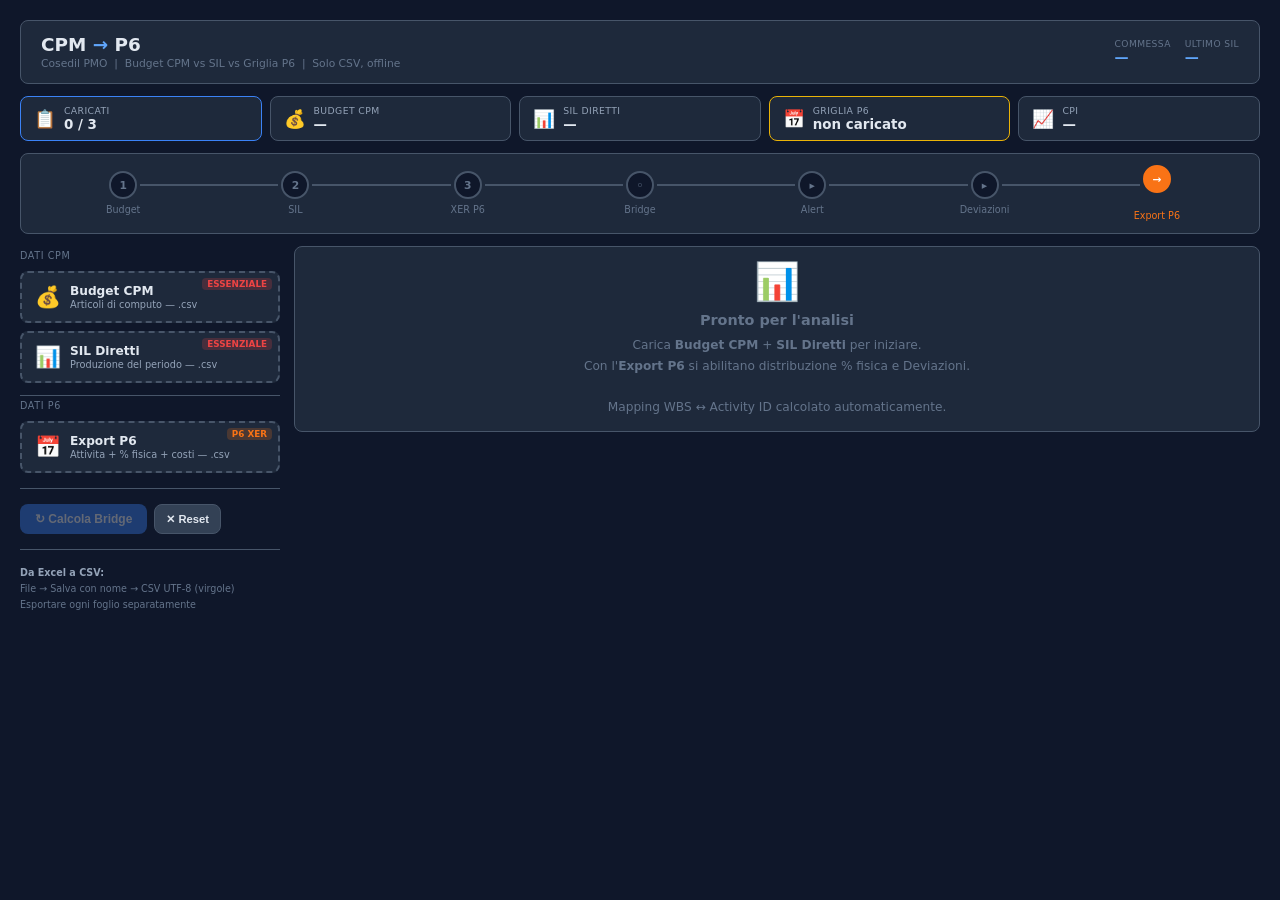
<file: CMPTOP6 rev3.html>
<!DOCTYPE html>
<html lang="it">
<head>
<meta charset="UTF-8">
<meta name="viewport" content="width=device-width,initial-scale=1.0">
<title>CPM to P6 | Cosedil PMO</title>
<style>
:root{
  --bg:#0f172a;--bg2:#1e293b;--bg3:#334155;
  --tx:#e2e8f0;--tx2:#94a3b8;--tx3:#64748b;
  --accent:#3b82f6;--a2:#60a5fa;
  --green:#22c55e;--yellow:#eab308;--red:#ef4444;--orange:#f97316;--purple:#a855f7;
  --border:#475569;--r:8px;
}
*{margin:0;padding:0;box-sizing:border-box}
body{font-family:'Segoe UI',system-ui,sans-serif;background:var(--bg);color:var(--tx);min-height:100vh;font-size:14px}
.wrap{max-width:1500px;margin:0 auto;padding:20px}
.hdr{display:flex;align-items:center;justify-content:space-between;padding:13px 20px;background:var(--bg2);border-radius:var(--r);border:1px solid var(--border);margin-bottom:12px;gap:12px}
.hdr-brand h1{font-size:1.15rem;font-weight:700}
.hdr-brand h1 em{color:var(--a2);font-style:normal}
.hdr-brand .sub{font-size:.67rem;color:var(--tx3);margin-top:2px}
.hdr-meta{display:flex;align-items:center;gap:14px;flex-shrink:0}
.meta-item .ml{font-size:.57rem;color:var(--tx3);text-transform:uppercase;letter-spacing:.4px}
.meta-item .mv{font-size:.88rem;font-weight:700;color:var(--a2)}
.btn-export-top{padding:8px 16px;border:none;border-radius:var(--r);font-size:.74rem;font-weight:700;cursor:pointer;background:rgba(34,197,94,.12);color:var(--green);border:1px solid rgba(34,197,94,.35);transition:all .2s;display:none;align-items:center;gap:6px}
.btn-export-top:hover{background:rgba(34,197,94,.22)}
.btn-export-top.ready{display:flex}
.pills{display:flex;gap:8px;margin-bottom:12px;flex-wrap:wrap}
.pill{display:flex;align-items:center;gap:8px;padding:8px 13px;background:var(--bg2);border-radius:var(--r);border:1px solid var(--border);flex:1;min-width:140px;transition:border-color .3s}
.pill .pi{font-size:1.1rem;flex-shrink:0}
.pill .pl{font-size:.58rem;color:var(--tx2);text-transform:uppercase;letter-spacing:.4px}
.pill .pv{font-size:.84rem;font-weight:600;margin-top:1px}
.pill.ok{border-color:var(--green)}.pill.warn{border-color:var(--yellow)}.pill.err{border-color:var(--red)}.pill.info{border-color:var(--accent)}
.flow{display:flex;align-items:center;background:var(--bg2);border-radius:var(--r);border:1px solid var(--border);padding:11px 16px;margin-bottom:12px}
.fstep{flex:1;display:flex;flex-direction:column;align-items:center;position:relative;padding:0 4px}
.fstep::after{content:'';position:absolute;top:13px;left:calc(50% + 17px);width:calc(100% - 34px);height:2px;background:var(--border);transition:background .3s}
.fstep:last-child::after{display:none}
.fstep.done::after{background:var(--green)}
.fdot{width:28px;height:28px;border-radius:50%;display:flex;align-items:center;justify-content:center;font-size:.67rem;font-weight:700;border:2px solid var(--border);background:var(--bg);color:var(--tx3);transition:all .3s;margin-bottom:5px}
.flbl{font-size:.6rem;color:var(--tx3);text-align:center;line-height:1.3}
.fstep.done .fdot{background:var(--green);border-color:var(--green);color:#fff}.fstep.done .flbl{color:var(--green)}
.fstep.warn .fdot{background:var(--yellow);border-color:var(--yellow);color:#000}.fstep.warn .flbl{color:var(--yellow)}
.fstep.out .fdot{background:var(--orange);border-color:var(--orange);color:#fff}.fstep.out .flbl{color:var(--orange)}
.bnr{padding:9px 14px;border-radius:var(--r);margin-bottom:10px;align-items:flex-start;gap:9px;font-size:.74rem;line-height:1.5;display:none}
.bnr.show{display:flex}
.bnr.warn{background:rgba(234,179,8,.07);border:1px solid rgba(234,179,8,.35)}
.bnr.err{background:rgba(239,68,68,.07);border:1px solid rgba(239,68,68,.35)}
.bnr.ok{background:rgba(34,197,94,.07);border:1px solid rgba(34,197,94,.35)}
.layout{display:grid;grid-template-columns:260px 1fr;gap:14px}
@media(max-width:840px){.layout{grid-template-columns:1fr}}
.inp{display:flex;flex-direction:column;gap:8px}
.inp-label{font-size:.6rem;color:var(--tx3);text-transform:uppercase;letter-spacing:.6px;padding:4px 0 2px;border-top:1px solid var(--border);margin-top:4px}
.inp-label:first-child{border-top:none;margin-top:0}
.dz{padding:11px 13px;background:var(--bg2);border:2px dashed var(--border);border-radius:var(--r);cursor:pointer;transition:all .2s;position:relative;display:flex;align-items:center;gap:9px}
.dz:hover,.dz.over{border-color:var(--accent);background:rgba(59,130,246,.04)}
.dz.loaded{border-color:var(--green);border-style:solid;background:rgba(34,197,94,.04)}
.dz-ico{font-size:1.3rem;flex-shrink:0}
.dz-body{flex:1;min-width:0}
.dz-title{font-size:.76rem;font-weight:600;margin-bottom:1px}
.dz-desc{font-size:.61rem;color:var(--tx2)}
.dz-info{font-size:.59rem;color:var(--green);margin-top:3px;display:none;overflow:hidden;text-overflow:ellipsis;white-space:nowrap}
.dz.loaded .dz-info{display:block}
.dz-badge{position:absolute;top:5px;right:6px;font-size:.55rem;padding:1px 5px;border-radius:4px;font-weight:700}
.b-ess{background:rgba(239,68,68,.2);color:var(--red)}
.b-p6{background:rgba(249,115,22,.2);color:var(--orange)}
input[type=file]{display:none}
.map-link{font-size:.63rem;color:var(--a2);cursor:pointer;text-align:center;text-decoration:underline;padding:3px 0;display:none;opacity:.8}
.map-link:hover{opacity:1}.map-link.ready{display:block}
hr.sep{border:none;border-top:1px solid var(--border);margin:7px 0}
.btn{padding:8px 15px;border:none;border-radius:var(--r);font-size:.75rem;font-weight:600;cursor:pointer;transition:all .2s;display:inline-flex;align-items:center;gap:5px}
.btn-primary{background:var(--accent);color:#fff}.btn-primary:hover{background:var(--a2)}.btn-primary:disabled{opacity:.35;cursor:not-allowed}
.btn-ghost{background:var(--bg3);color:var(--tx);border:1px solid var(--border)}.btn-ghost:hover{background:var(--border)}
.btn-green{background:rgba(34,197,94,.12);color:var(--green);border:1px solid rgba(34,197,94,.3)}.btn-green:hover{background:rgba(34,197,94,.2)}
.btn-row{display:flex;gap:7px;flex-wrap:wrap}
.btn-sm{padding:6px 11px;font-size:.7rem}
.out{display:flex;flex-direction:column;gap:12px}
.empty{text-align:center;padding:46px 20px;color:var(--tx3)}
.e-ico{font-size:2.3rem;margin-bottom:9px}
.e-title{font-size:.9rem;font-weight:600;margin-bottom:7px}
.e-desc{font-size:.76rem;line-height:1.7}
.card{background:var(--bg2);border-radius:var(--r);border:1px solid var(--border);overflow:hidden}
.card-head{padding:10px 14px;border-bottom:1px solid var(--border);display:flex;align-items:center;justify-content:space-between;gap:8px;flex-wrap:wrap}
.card-head h3{font-size:.82rem;font-weight:600}
.card-head .ch-right{display:flex;align-items:center;gap:7px}
.ch-badge{font-size:.59rem;padding:2px 8px;border-radius:7px;font-weight:700}
.card-body{padding:13px}
.card-scroll{max-height:340px;overflow-y:auto}
.kgrid{display:grid;grid-template-columns:repeat(auto-fit,minmax(105px,1fr));gap:7px}
.kpi{padding:9px 11px;background:var(--bg);border-radius:calc(var(--r) - 2px);text-align:center;border:1px solid transparent}
.kpi.ok{border-color:rgba(34,197,94,.22)}.kpi.err{border-color:rgba(239,68,68,.22)}.kpi.warn{border-color:rgba(234,179,8,.22)}
.kv{font-size:1.1rem;font-weight:700;margin-bottom:2px}
.kl{font-size:.57rem;color:var(--tx2);text-transform:uppercase;letter-spacing:.3px}
.tabs{display:flex;background:var(--bg3);overflow-x:auto;border-bottom:1px solid var(--border)}
.tab{padding:9px 14px;font-size:.71rem;cursor:pointer;color:var(--tx2);border-bottom:2px solid transparent;white-space:nowrap;transition:all .2s}
.tab.active{color:var(--a2);border-bottom-color:var(--accent);background:rgba(59,130,246,.05)}
.tab .tn{display:inline-block;border-radius:8px;padding:1px 5px;font-size:.57rem;margin-left:3px;font-weight:700}
.tn-alert{background:var(--red);color:#fff}
.tn-dev{background:var(--orange);color:#fff}
.tn-exp{background:var(--green);color:#fff}
.tc{display:none}.tc.active{display:block}
table{width:100%;border-collapse:collapse;font-size:.72rem}
th,td{padding:6px 9px;text-align:left;border-bottom:1px solid rgba(71,85,105,.22)}
th{background:rgba(51,65,85,.85);color:var(--tx2);font-weight:600;text-transform:uppercase;font-size:.59rem;letter-spacing:.4px;position:sticky;top:0;z-index:2}
td{color:var(--tx)}tr:hover td{background:rgba(59,130,246,.04)}
tr.r-total td{background:rgba(51,65,85,.6)!important;font-weight:700;border-top:2px solid var(--border)}
tr.r-new td{background:rgba(165,85,247,.04)}
tr.r-miss td{background:rgba(239,68,68,.04)}
tr.r-over td{background:rgba(249,115,22,.04)}
tr.r-under td{background:rgba(59,130,246,.04)}
.num{text-align:right;font-variant-numeric:tabular-nums}
.ok-t{color:var(--green)}.warn-t{color:var(--yellow)}.err-t{color:var(--red)}.ora-t{color:var(--orange)}.pur-t{color:var(--purple)}
.tag{display:inline-block;padding:1px 6px;border-radius:3px;font-size:.57rem;font-weight:700;letter-spacing:.3px}
.tag-ok{background:rgba(34,197,94,.15);color:var(--green)}
.tag-warn{background:rgba(234,179,8,.15);color:var(--yellow)}
.tag-err{background:rgba(239,68,68,.15);color:var(--red)}
.tag-ora{background:rgba(249,115,22,.15);color:var(--orange)}
.tag-new{background:rgba(165,85,247,.15);color:var(--purple)}
.tag-phy{background:rgba(59,130,246,.15);color:var(--a2)}
.tag-dur{background:rgba(234,179,8,.13);color:var(--yellow)}
.legend{display:flex;gap:9px;flex-wrap:wrap;padding:7px 13px;background:rgba(0,0,0,.12);border-top:1px solid var(--border)}
.leg{display:flex;align-items:center;gap:4px;font-size:.6rem;color:var(--tx2)}
.ldot{width:6px;height:6px;border-radius:50%;flex-shrink:0}
.dev-section{border-bottom:1px solid var(--border)}
.dev-section:last-child{border-bottom:none}
.dev-head{padding:9px 13px;display:flex;align-items:center;gap:10px;cursor:pointer;user-select:none}
.dev-head:hover{background:rgba(255,255,255,.025)}
.dev-head .dh-info{flex:1;min-width:0}
.dev-head .dh-wbs{font-size:.76rem;font-weight:600}
.dev-head .dh-tags{display:flex;gap:5px;margin-top:3px;flex-wrap:wrap}
.dev-head .dh-right{display:flex;align-items:center;gap:10px;flex-shrink:0}
.dev-toggle{color:var(--tx3);transition:transform .18s;font-size:.75rem}
.dev-section.open .dev-toggle{transform:rotate(90deg)}
.dev-body{display:none;padding:0 13px 12px}
.dev-section.open .dev-body{display:block}
.dev-note{font-size:.68rem;color:var(--tx2);line-height:1.6;padding:7px 10px;background:var(--bg);border-radius:4px;border-left:3px solid var(--orange);margin-bottom:9px}
.exp-detail{background:var(--bg);border-radius:var(--r);border:1px solid var(--border);padding:14px;margin-bottom:12px}
.exp-detail h4{font-size:.8rem;font-weight:600;margin-bottom:6px}
.exp-detail p{font-size:.71rem;color:var(--tx2);line-height:1.6;margin-bottom:10px}
.exp-stat{display:flex;gap:8px;flex-wrap:wrap;margin-bottom:12px}
.exp-stat-item{padding:7px 12px;border-radius:var(--r);font-size:.7rem;font-weight:600;border:1px solid var(--border)}
.modal-bg{position:fixed;inset:0;background:rgba(0,0,0,.7);z-index:100;display:none;align-items:center;justify-content:center;padding:16px}
.modal-bg.open{display:flex}
.modal{background:var(--bg2);border-radius:var(--r);border:1px solid var(--border);max-width:680px;width:100%;max-height:82vh;display:flex;flex-direction:column}
.modal-head{padding:13px 17px;border-bottom:1px solid var(--border);display:flex;align-items:center;justify-content:space-between}
.modal-head h3{font-size:.87rem;font-weight:600}
.modal-close{background:none;border:none;color:var(--tx2);cursor:pointer;font-size:1.1rem;padding:3px}
.modal-close:hover{color:var(--tx)}
.modal-body{overflow-y:auto;padding:13px}
.modal-note{font-size:.69rem;color:var(--tx3);padding:7px 11px;background:var(--bg);border-radius:4px;border-left:3px solid var(--accent);margin-bottom:11px;line-height:1.6}
.toast{position:fixed;bottom:17px;right:17px;padding:10px 17px;border-radius:var(--r);font-size:.75rem;font-weight:500;z-index:9999;transform:translateY(80px);opacity:0;transition:all .26s;pointer-events:none;box-shadow:0 4px 16px rgba(0,0,0,.4)}
.toast.show{transform:translateY(0);opacity:1}
.toast.ok{background:var(--green);color:#fff}
.toast.err{background:var(--red);color:#fff}
.toast.warn{background:var(--yellow);color:#000}
.toast.info{background:var(--accent);color:#fff}
::-webkit-scrollbar{width:4px;height:4px}
::-webkit-scrollbar-track{background:var(--bg)}
::-webkit-scrollbar-thumb{background:var(--bg3);border-radius:2px}
</style>
</head>
<body>
<div class="wrap">
<div class="hdr">
  <div class="hdr-brand">
    <h1>CPM <em>&#8594;</em> P6</h1>
    <div class="sub">Cosedil PMO &nbsp;|&nbsp; Budget CPM vs SIL vs Griglia P6 &nbsp;|&nbsp; Solo CSV, offline</div>
  </div>
  <div class="hdr-meta">
    <div class="meta-item"><div class="ml">Commessa</div><div class="mv" id="mComm">&mdash;</div></div>
    <div class="meta-item"><div class="ml">Ultimo SIL</div><div class="mv" id="mSil">&mdash;</div></div>
    <button class="btn-export-top" id="btnExpTop" onclick="doExport()">&#128228; Esporta CSV per P6</button>
  </div>
</div>
<div class="pills">
  <div class="pill info" id="pDocs"><div class="pi">&#128203;</div><div><div class="pl">Caricati</div><div class="pv" id="pDocsV">0 / 3</div></div></div>
  <div class="pill" id="pBudget"><div class="pi">&#128176;</div><div><div class="pl">Budget CPM</div><div class="pv" id="pBudgetV">&mdash;</div></div></div>
  <div class="pill" id="pSil"><div class="pi">&#128202;</div><div><div class="pl">SIL Diretti</div><div class="pv" id="pSilV">&mdash;</div></div></div>
  <div class="pill" id="pP6"><div class="pi">&#128197;</div><div><div class="pl">Griglia P6</div><div class="pv" id="pP6V">&mdash;</div></div></div>
  <div class="pill" id="pCpi"><div class="pi">&#128200;</div><div><div class="pl">CPI</div><div class="pv" id="pCpiV">&mdash;</div></div></div>
</div>
<div class="flow">
  <div class="fstep" id="f1"><div class="fdot">1</div><div class="flbl">Budget</div></div>
  <div class="fstep" id="f2"><div class="fdot">2</div><div class="flbl">SIL</div></div>
  <div class="fstep" id="f3"><div class="fdot">3</div><div class="flbl">XER P6</div></div>
  <div class="fstep" id="f4"><div class="fdot">&#9702;</div><div class="flbl">Bridge</div></div>
  <div class="fstep" id="f5"><div class="fdot">&#9656;</div><div class="flbl">Alert</div></div>
  <div class="fstep" id="f6"><div class="fdot">&#9656;</div><div class="flbl">Deviazioni</div></div>
  <div class="fstep out" id="f7"><div class="fdot">&#8594;</div><div class="flbl">Export P6</div></div>
</div>
<div class="bnr warn" id="bnrNoP6">&#9888; <div><strong>XER P6 non caricato</strong> &mdash; Distribuzione con fallback durata (DUR).</div></div>
<div class="bnr err" id="bnrUnmapped">&#128308; <div id="bnrUnmTxt">WBS CPM senza corrispondenza P6.</div></div>
<div class="bnr ok" id="bnrOk">&#10003; <strong>Bridge completo</strong> &mdash; Deviazioni recepite nell'export.</div>
<div class="layout">
  <div class="inp">
    <div class="inp-label">Dati CPM</div>
    <div class="dz" id="dz-budget" data-key="budget"><span class="dz-badge b-ess">ESSENZIALE</span><div class="dz-ico">&#128176;</div><div class="dz-body"><div class="dz-title">Budget CPM</div><div class="dz-desc">Articoli di computo &mdash; .csv</div><div class="dz-info" id="fi-budget"></div></div><input type="file" accept=".csv,.txt" id="f-budget"></div>
    <div class="dz" id="dz-sil" data-key="sil"><span class="dz-badge b-ess">ESSENZIALE</span><div class="dz-ico">&#128202;</div><div class="dz-body"><div class="dz-title">SIL Diretti</div><div class="dz-desc">Produzione del periodo &mdash; .csv</div><div class="dz-info" id="fi-sil"></div></div><input type="file" accept=".csv,.txt" id="f-sil"></div>
    <div class="inp-label">Dati P6</div>
    <div class="dz" id="dz-p6" data-key="p6"><span class="dz-badge b-p6">P6 XER</span><div class="dz-ico">&#128197;</div><div class="dz-body"><div class="dz-title">Export P6</div><div class="dz-desc">Attivita + % fisica + costi &mdash; .csv</div><div class="dz-info" id="fi-p6"></div></div><input type="file" accept=".csv,.txt" id="f-p6"></div>
    <a class="map-link" id="mapLink" onclick="openModal()">&#128279; Vedi mapping WBS &#8596; Activity ID</a>
    <hr class="sep">
    <div class="btn-row">
      <button class="btn btn-primary" id="btnCalc" disabled onclick="runBridge()">&#8635; Calcola Bridge</button>
      <button class="btn btn-ghost btn-sm" onclick="resetAll()">&#10005; Reset</button>
    </div>
    <hr class="sep">
    <div style="font-size:.6rem;color:var(--tx3);line-height:1.65"><strong style="color:var(--tx2)">Da Excel a CSV:</strong><br>File &rarr; Salva con nome &rarr; CSV UTF-8 (virgole)<br>Esportare ogni foglio separatamente</div>
  </div>
  <div class="out">
    <div class="card" id="cardEmpty"><div class="card-body empty"><div class="e-ico">&#128202;</div><div class="e-title">Pronto per l'analisi</div><div class="e-desc">Carica <strong>Budget CPM</strong> + <strong>SIL Diretti</strong> per iniziare.<br>Con l'<strong>Export P6</strong> si abilitano distribuzione % fisica e Deviazioni.<br><br><span style="color:var(--tx3)">Mapping WBS &harr; Activity ID calcolato automaticamente.</span></div></div></div>
    <div id="resArea" style="display:none">
      <div class="card">
        <div class="card-head"><h3>&#128200; KPI Commessa</h3><div class="ch-right"><span class="ch-badge" id="kpiMet" style="background:rgba(59,130,246,.15);color:var(--a2)">PHY</span><span class="ch-badge" id="kpiDevBadge" style="display:none;background:rgba(249,115,22,.15);color:var(--orange)"></span></div></div>
        <div class="card-body"><div class="kgrid">
          <div class="kpi"><div class="kv" id="kRicavi">&mdash;</div><div class="kl">Ricavi SIL</div></div>
          <div class="kpi"><div class="kv" id="kBudget">&mdash;</div><div class="kl">Budget Costo</div></div>
          <div class="kpi"><div class="kv" id="kDistrib">&mdash;</div><div class="kl">Distrib. P6</div></div>
          <div class="kpi" id="kpiMarg"><div class="kv" id="kMarg">&mdash;</div><div class="kl">Margine %</div></div>
          <div class="kpi" id="kpiCpi"><div class="kv" id="kCpi">&mdash;</div><div class="kl">CPI</div></div>
          <div class="kpi"><div class="kv" id="kNSil">&mdash;</div><div class="kl">N&deg; SIL</div></div>
          <div class="kpi"><div class="kv" id="kNAct">&mdash;</div><div class="kl">Attivita P6</div></div>
          <div class="kpi" id="kpiUnmapped"><div class="kv" id="kUnmapped">&mdash;</div><div class="kl">WBS non mapp.</div></div>
        </div></div>
      </div>
      <div class="card">
        <div class="tabs">
          <div class="tab active" data-t="riep">Riepilogo WBS</div>
          <div class="tab" data-t="sil">Ricavi SIL</div>
          <div class="tab" data-t="costi">Budget CPM</div>
          <div class="tab" data-t="bridge">Distrib. P6</div>
          <div class="tab" data-t="alert" id="tabAlert">&#9888; Alert</div>
          <div class="tab" data-t="dev" id="tabDev">&#128260; Deviazioni</div>
          <div class="tab" data-t="export" id="tabExport">&#128228; Export P6</div>
        </div>
        <div class="tc active" id="tc-riep"><div class="card-scroll"><table><thead><tr><th>Cod. WBS</th><th>Descrizione</th><th class="num">SIL ricavi</th><th class="num">Budget costo</th><th class="num">Distrib. P6</th><th class="num">Delta</th><th>Att.</th><th>Check</th></tr></thead><tbody id="tbRiep"></tbody></table></div><div class="legend"><div class="leg"><div class="ldot" style="background:var(--green)"></div>OK</div><div class="leg"><div class="ldot" style="background:var(--yellow)"></div>Delta residuo</div><div class="leg"><div class="ldot" style="background:var(--red)"></div>WBS non mappata</div></div></div>
        <div class="tc" id="tc-sil"><div class="card-scroll"><table><thead><tr><th>SIL #</th><th class="num">Righe</th><th class="num">Periodo</th><th class="num">Cumulativo</th><th class="num">% tot.</th></tr></thead><tbody id="tbSil"></tbody></table></div></div>
        <div class="tc" id="tc-costi"><div class="card-scroll"><table><thead><tr><th>Cod. WBS</th><th>Descrizione</th><th class="num">Budget costo</th><th class="num">Budget offerta</th><th class="num">Marg. prev.</th><th class="num">SIL consunt.</th><th class="num">Scost. vs bud.</th></tr></thead><tbody id="tbCosti"></tbody></table></div></div>
        <div class="tc" id="tc-bridge"><div class="card-scroll"><table><thead><tr><th>Activity ID</th><th>WBS CPM</th><th class="num">% Fisica</th><th>Metodo</th><th class="num">Periodo</th><th class="num">Totale</th></tr></thead><tbody id="tbBridge"></tbody></table></div><div class="legend"><div class="leg"><div class="ldot" style="background:var(--green)"></div>PHY</div><div class="leg"><div class="ldot" style="background:var(--yellow)"></div>DUR fallback</div><div class="leg"><div class="ldot" style="background:var(--tx3)"></div>ZERO</div></div></div>
        <div class="tc" id="tc-alert"><div id="alertList" class="card-scroll"></div><div id="noAlert" style="display:none"><div class="card-body empty" style="padding:26px 20px"><div class="e-ico" style="font-size:1.8rem">&#10003;</div><div class="e-title" style="color:var(--green)">Nessun alert</div><div class="e-desc">Tutte le attivita OK.</div></div></div></div>
        <div class="tc" id="tc-dev">
          <div style="padding:10px 13px;border-bottom:1px solid var(--border);background:rgba(249,115,22,.05)"><p style="font-size:.71rem;line-height:1.6;color:var(--tx2)"><strong style="color:var(--orange)">&#128260; Storia della commessa</strong> &mdash; Confronto Budget CPM vs SIL. Scostamenti <strong style="color:var(--green)">recepiti automaticamente nell'export P6</strong>. Baseline invariata.</p></div>
          <div id="devList" class="card-scroll"></div>
          <div id="noDev" style="display:none"><div class="card-body empty" style="padding:26px 20px"><div class="e-ico" style="font-size:1.8rem">&#128203;</div><div class="e-title">Nessuna deviazione</div><div class="e-desc">Caricare Budget CPM + SIL per il confronto.</div></div></div>
          <div class="legend"><div class="leg"><div class="ldot" style="background:var(--purple)"></div>Voce nuova</div><div class="leg"><div class="ldot" style="background:var(--red)"></div>Non usata</div><div class="leg"><div class="ldot" style="background:var(--orange)"></div>Sforamento</div><div class="leg"><div class="ldot" style="background:var(--a2)"></div>Risparmio</div><div class="leg"><div class="ldot" style="background:var(--yellow)"></div>Lieve</div></div>
        </div>
        <div class="tc" id="tc-export"><div class="card-body">
          <div class="exp-detail"><h4>&#128228; Export CSV per Primavera P6</h4><p>Costi effettivi aggiornati per ogni Activity ID. Importa su <code>Actual Cost This Period</code> e <code>Actual Total Cost</code>. <strong>Baseline invariata.</strong></p><div class="exp-stat" id="expStats"></div><div class="btn-row"><button class="btn btn-green" onclick="doExport()">&#128229; Scarica CSV per P6</button><button class="btn btn-ghost btn-sm" onclick="doExportTSV()">&#128203; Copia (Tab)</button></div></div>
          <div style="font-size:.72rem;color:var(--tx2);margin-bottom:7px;font-weight:600">Anteprima (prime 30 righe):</div>
          <div class="card-scroll" style="max-height:280px"><table><thead><tr><th>Activity ID</th><th>Activity Name</th><th class="num">This Period</th><th class="num">Total Cost</th><th class="num">Delta vs P6</th><th>Note CPM</th></tr></thead><tbody id="tbExport"></tbody></table></div>
        </div></div>
      </div>
    </div>
  </div>
</div>
</div>
<div class="modal-bg" id="modalBg" onclick="if(event.target===this)closeModal()">
  <div class="modal"><div class="modal-head"><h3>&#128279; Mapping WBS &#8596; Activity ID (automatico)</h3><button class="modal-close" onclick="closeModal()">&#10005;</button></div><div class="modal-body"><div class="modal-note">Corrispondenze da codici WBS CPM vs <code>wbs_id</code> XER P6. Nessun file mapping necessario.</div><table><thead><tr><th>WBS CPM</th><th>Descrizione</th><th>Activity ID P6</th><th>Activity Name</th><th class="num">% Fisica</th></tr></thead><tbody id="tbMap"></tbody></table></div></div>
</div>
<div class="toast" id="toast"></div>

<script>
const S={budget:null,sil:null,p6:null,results:null,exportRows:null};

function parseCSV(text){
  const lines=text.replace(/\r\n/g,'\n').replace(/\r/g,'\n').split('\n');
  if(lines.length<2)return[];
  const sample=lines.find(l=>l.trim())||lines[0];
  const nc=(sample.match(/,/g)||[]).length;
  const ns=(sample.match(/;/g)||[]).length;
  const sep=ns>nc?';':',';
  function pl(line){
    const c=[];let cur='',q=false;
    for(let i=0;i<line.length;i++){
      const ch=line[i];
      if(ch==='"'){q=!q;}
      else if(ch===sep&&!q){c.push(cur.trim());cur='';}
      else cur+=ch;
    }
    c.push(cur.trim());return c;
  }
  // Auto-detect real header row (handles instruction rows before headers)
  const HEADER_SIGNALS=['task_code','wbs_id','Cod. WBS','Cod.WBS','Cod. SIL','Importo','Activity ID','wbs_code'];
  let headerIdx=0;
  for(let i=0;i<Math.min(10,lines.length);i++){
    if(!lines[i].trim())continue;
    const low=lines[i].toLowerCase();
    if(HEADER_SIGNALS.some(s=>low.includes(s.toLowerCase()))){headerIdx=i;break;}
  }
  const headers=pl(lines[headerIdx]).map(h=>h.replace(/^"|"$/g,'').trim());
  const rows=[];
  // Skip any immediately following rows that are Italian label/translation rows
  // (e.g. EXPORT_P6 has row 4=English headers, row 5=Italian labels, row 6+=data)
  let dataStart=headerIdx+1;
  while(dataStart<lines.length){
    if(!lines[dataStart].trim()){dataStart++;continue;}
    const firstCols=pl(lines[dataStart]).slice(0,3).map(v=>v.replace(/^"|"$/g,'').trim());
    const isLabelRow=firstCols.some(v=>/^(activity|wbs|stato|codice|attivita|descrizione|nodo)/i.test(v));
    if(isLabelRow){dataStart++;continue;}
    break;
  }
  for(let i=dataStart;i<lines.length;i++){
    if(!lines[i].trim())continue;
    const v=pl(lines[i]);
    const firstVal=(v[0]||'').replace(/^"|"$/g,'').trim();
    if(!firstVal)continue;
    const o={};
    headers.forEach((h,j)=>o[h]=(v[j]||'').replace(/^"|"$/g,'').trim());
    rows.push(o);
  }
  return rows;
}

function fc(row,names){for(const n of names)for(const k of Object.keys(row))if(k.toLowerCase().includes(n.toLowerCase()))return row[k];return null;}
function pn(v){if(!v&&v!==0)return 0;if(typeof v==='number')return v;return parseFloat(String(v).replace(/[^\d.,-]/g,'').replace(',','.'))||0;}

function idBudget(rows){return rows.map(r=>({codWBS:String(fc(r,['Cod. WBS','Cod.WBS','CodWBS','WBS Code','WBS'])||'').trim(),desWBS:String(fc(r,['Des. WBS','Des.WBS','WBS Name'])||'').trim(),articolo:String(fc(r,['Articolo','Desc.','Descrizione','Voce','Cod. Articolo'])||'').trim(),um:String(fc(r,['U.M.','UM','Unita','UdM','Misura'])||'').trim(),qta:pn(fc(r,['Quantita','Qta','Q.ta','Q.','Quantity','Qty'])),costo:pn(fc(r,['Importo Costo','Costo','Imp. Costo','ImpCosto'])),offerta:pn(fc(r,['Importo Offerta','Offerta','Imp. Offerta','ImpOfferta','Ricavo']))})).filter(r=>r.codWBS);}
function idSIL(rows){return rows.map(r=>({silNum:parseInt(fc(r,['Cod. S.I.L.','Cod. SIL','Cod.SIL','N. SIL','SIL','Prg','N.SIL','Progressivo'])||'0')||0,codWBS:String(fc(r,['Cod. WBS','Cod.WBS','CodWBS','WBS'])||'').trim(),desWBS:String(fc(r,['Des. WBS','Des.WBS'])||'').trim(),articolo:String(fc(r,['Articolo','Desc.','Descrizione','Voce'])||'').trim(),um:String(fc(r,['U.M.','UM','UdM'])||'').trim(),qta:pn(fc(r,['Quantita','Qta','Q.ta','Q.','Quantity'])),importo:pn(fc(r,['Importo']))})).filter(r=>r.silNum>0&&r.codWBS);}
function idP6(rows){return rows.map(r=>({activityId:String(fc(r,['task_code','Activity ID','ActivityID','Activity_ID'])||'').trim(),actName:String(fc(r,['task_name','Activity Name','ActivityName','Name'])||'').trim(),statusCode:String(fc(r,['status_code','Activity Status'])||'').trim(),wbsCode:String(fc(r,['wbs_id','WBS Code','WBS'])||'').trim(),physPct:pn(fc(r,['calc_phys_complete_pct','Physical % Complete','Physical_Pct','PhysPct'])),actCost:pn(fc(r,['act_cost','Actual Total Cost','ActualCost'])),origDur:pn(fc(r,['target_drtn_hr_cnt','Original Duration','OriginalDuration','BL Duration']))})).filter(r=>r.activityId);}

function readFile(file){return new Promise((res,rej)=>{if(!file.name.match(/\.(csv|txt)$/i)){rej('Solo CSV. Da Excel: File > Salva con nome > CSV UTF-8.');return;}const r=new FileReader();r.onload=e=>res(e.target.result);r.onerror=()=>rej('Errore lettura');r.readAsText(file,'UTF-8');});}

document.querySelectorAll('.dz').forEach(dz=>{const key=dz.dataset.key;const inp=dz.querySelector('input[type=file]');dz.addEventListener('click',()=>inp.click());dz.addEventListener('dragover',e=>{e.preventDefault();dz.classList.add('over');});dz.addEventListener('dragleave',()=>dz.classList.remove('over'));dz.addEventListener('drop',e=>{e.preventDefault();dz.classList.remove('over');if(e.dataTransfer.files[0])loadF(key,e.dataTransfer.files[0]);});inp.addEventListener('change',e=>{if(e.target.files[0])loadF(key,e.target.files[0]);});});

async function loadF(key,file){
  try{
    toast('Caricamento '+file.name+'...','info');
    const text=await readFile(file);const rows=parseCSV(text);
    if(!rows.length){toast('File vuoto o intestazioni non trovate','err');return;}
    let parsed;
    switch(key){case 'budget':parsed=idBudget(rows);break;case 'sil':parsed=idSIL(rows);break;case 'p6':parsed=idP6(rows);break;}
    if(!parsed||!parsed.length){toast('Colonne non riconosciute in '+file.name,'err');return;}
    S[key]=parsed;
    document.getElementById('dz-'+key).classList.add('loaded');
    document.getElementById('fi-'+key).textContent=file.name+' — '+parsed.length+' righe';
    updateUI();toast(key.toUpperCase()+' caricato: '+parsed.length+' righe','ok');
  }catch(e){toast(String(e.message||e),'err');}
}

document.querySelectorAll('.tab').forEach(t=>{t.addEventListener('click',()=>{document.querySelectorAll('.tab').forEach(x=>x.classList.remove('active'));document.querySelectorAll('.tc').forEach(x=>x.classList.remove('active'));t.classList.add('active');document.getElementById('tc-'+t.dataset.t).classList.add('active');});});

function setStep(id,cls){const e=document.getElementById(id);e.className='fstep'+(cls?' '+cls:'');}
function setPill(id,cls){const e=document.getElementById(id);e.className='pill'+(cls?' '+cls:'');}
function updateUI(){
  const cnt=[S.budget,S.sil,S.p6].filter(Boolean).length;
  document.getElementById('pDocsV').textContent=cnt+' / 3';
  setPill('pDocs',cnt>=3?'ok':cnt>=1?'warn':'info');
  setPill('pBudget',S.budget?'ok':'');document.getElementById('pBudgetV').textContent=S.budget?S.budget.length+' art.':'—';
  setPill('pSil',S.sil?'ok':'');document.getElementById('pSilV').textContent=S.sil?([...new Set(S.sil.map(r=>r.silNum))].length)+' SIL':'—';
  setPill('pP6',S.p6?'ok':'warn');document.getElementById('pP6V').textContent=S.p6?S.p6.length+' att.':'non caricato';
  setStep('f1',S.budget?'done':'');setStep('f2',S.sil?'done':'');setStep('f3',S.p6?'done':S.sil?'warn':'');
  document.getElementById('btnCalc').disabled=!(S.budget&&S.sil);
  document.getElementById('mapLink').className='map-link'+(S.results?' ready':'');
  if(S.budget){const l=fc(S.budget[0],['Cod. Lotto','CodLotto','Lotto'])||'—';document.getElementById('mComm').textContent=l;}
  if(S.sil){const ns=[...new Set(S.sil.map(r=>r.silNum))].sort((a,b)=>a-b);document.getElementById('mSil').textContent='SIL '+ns[ns.length-1];}
}

function runBridge(){
  if(!S.budget||!S.sil){toast('Servono Budget CPM + SIL Diretti','err');return;}
  const hasP6=!!S.p6;
  const wbsToActs={},actMap={};
  if(hasP6){S.p6.forEach(a=>{actMap[a.activityId]=a;if(!wbsToActs[a.wbsCode])wbsToActs[a.wbsCode]=[];if(!wbsToActs[a.wbsCode].includes(a.activityId))wbsToActs[a.wbsCode].push(a.activityId);});}
  const budByWBS={};
  S.budget.forEach(r=>{if(!budByWBS[r.codWBS])budByWBS[r.codWBS]={costo:0,offerta:0,des:r.desWBS,arts:{}};budByWBS[r.codWBS].costo+=r.costo;budByWBS[r.codWBS].offerta+=r.offerta;if(r.articolo){const k=r.articolo;if(!budByWBS[r.codWBS].arts[k])budByWBS[r.codWBS].arts[k]={qta:0,costo:0,um:r.um};budByWBS[r.codWBS].arts[k].qta+=r.qta;budByWBS[r.codWBS].arts[k].costo+=r.costo;}});
  const silNums=[...new Set(S.sil.map(r=>r.silNum))].sort((a,b)=>a-b);
  const allWBS=[...new Set(S.sil.map(r=>r.codWBS))];
  const silByWBS={},silByNum={},silByWBSArt={},wbsDesMap={};
  S.sil.forEach(r=>{if(!silByWBS[r.codWBS])silByWBS[r.codWBS]={total:0,bySIL:{},des:r.desWBS};silByWBS[r.codWBS].total+=r.importo;silByWBS[r.codWBS].bySIL[r.silNum]=(silByWBS[r.codWBS].bySIL[r.silNum]||0)+r.importo;if(!silByNum[r.silNum])silByNum[r.silNum]={rows:0,total:0};silByNum[r.silNum].rows++;silByNum[r.silNum].total+=r.importo;if(r.desWBS)wbsDesMap[r.codWBS]=r.desWBS;if(r.articolo){if(!silByWBSArt[r.codWBS])silByWBSArt[r.codWBS]={};const k=r.articolo;if(!silByWBSArt[r.codWBS][k])silByWBSArt[r.codWBS][k]={qta:0,importo:0,um:r.um};silByWBSArt[r.codWBS][k].qta+=r.qta;silByWBSArt[r.codWBS][k].importo+=r.importo;}});
  S.budget.forEach(r=>{if(r.desWBS)wbsDesMap[r.codWBS]=r.desWBS;});
  const deviazioni=[];const wbsCostDelta={};
  const allWBSDev=[...new Set([...Object.keys(budByWBS),...Object.keys(silByWBSArt)])];
  allWBSDev.forEach(wbs=>{const budArts=budByWBS[wbs]?.arts||{};const silArts=silByWBSArt[wbs]||{};const allArts=[...new Set([...Object.keys(budArts),...Object.keys(silArts)])];const wbsDevs=[];allArts.forEach(art=>{const b=budArts[art];const s=silArts[art];const qtaBud=b?b.qta:0;const qtaSil=s?s.qta:0;const costoBud=b?b.costo:0;const costoSil=s?s.importo:0;const um=b?b.um:(s?s.um:'');const deltaImporto=costoSil-costoBud;const deltaPct=costoBud!==0?(deltaImporto/Math.abs(costoBud)*100):(costoSil!==0?100:0);let tipo='';if(!b&&s)tipo='NEW';else if(b&&!s)tipo='MISS';else if(Math.abs(deltaImporto)>0.5)tipo=deltaImporto>0?'OVER':'UNDER';if(tipo)wbsDevs.push({art,um,qtaBud,qtaSil,costoBud,costoSil,deltaImporto,deltaPct,tipo,label:tipo==='NEW'?'Voce nuova':tipo==='MISS'?'Non usata':tipo==='OVER'?'Sforamento':'Risparmio'});});if(wbsDevs.length>0){const totDelta=wbsDevs.reduce((s,d)=>s+d.deltaImporto,0);wbsCostDelta[wbs]=totDelta;deviazioni.push({wbs,desWBS:budByWBS[wbs]?.des||wbsDesMap[wbs]||wbs,devs:wbsDevs.sort((a,b2)=>Math.abs(b2.deltaImporto)-Math.abs(a.deltaImporto)),totDelta,nNew:wbsDevs.filter(d=>d.tipo==='NEW').length,nMiss:wbsDevs.filter(d=>d.tipo==='MISS').length,nOver:wbsDevs.filter(d=>d.tipo==='OVER').length,nUnder:wbsDevs.filter(d=>d.tipo==='UNDER').length});}});
  deviazioni.sort((a,b2)=>Math.abs(b2.totDelta)-Math.abs(a.totDelta));
  const bridgeRows=[],alertRows=[],unmapped=[],actTotals={};
  const lastSIL=silNums[silNums.length-1];
  allWBS.forEach(wbs=>{const sd=silByWBS[wbs];if(!sd)return;const acts=(wbsToActs[wbs]||[]).slice();if(acts.length===0){unmapped.push({codWBS:wbs,desWBS:sd.des||wbsDesMap[wbs]||wbs,importo:sd.total});return;}let totPhy=0;const weights=acts.map(id=>{const a=actMap[id];const phy=a?a.physPct:0;totPhy+=phy;return{id,phy,dur:a?(a.origDur||1):1};});const totDur=weights.reduce((s,w)=>s+w.dur,0)||weights.length;weights.forEach(w=>{let weight,method;if(totPhy>0){weight=w.phy/totPhy;method=w.phy>0?'PHY':'ZERO';}else{weight=w.dur/totDur;method='DUR';}const cTot=sd.total*weight;const cPer=(sd.bySIL[lastSIL]||0)*weight;const p6ActCost=actMap[w.id]?actMap[w.id].actCost:0;if(!actTotals[w.id])actTotals[w.id]={thisPer:0,total:0,wbs,method};actTotals[w.id].thisPer+=cPer;actTotals[w.id].total+=cTot;actTotals[w.id].deltaVsP6=cTot-p6ActCost;bridgeRows.push({id:w.id,wbs,phy:w.phy,method,cPer,cTot});if(cTot>0&&w.phy===0&&method==='DUR')alertRows.push({id:w.id,wbs,cost:cTot,phy:0,sev:hasP6?'med':'low',note:hasP6?'% fisica = 0, usa fallback durata':'P6 non caricato'});});});
  if(hasP6)S.p6.forEach(a=>{if(a.actCost>0&&!allWBS.includes(a.wbsCode))alertRows.push({id:a.activityId,wbs:a.wbsCode,cost:a.actCost,phy:a.physPct,sev:'high',note:'Costo P6 su WBS non presente nei SIL CPM'});});
  const totalRicavi=Object.values(silByWBS).reduce((s,v)=>s+v.total,0);
  const totalBudget=Object.values(budByWBS).reduce((s,v)=>s+v.costo,0);
  const riepilogo=allWBS.map(wbs=>{const sd=silByWBS[wbs];if(!sd)return null;const bd=budByWBS[wbs]||{costo:0,offerta:0};let tp6=0;(wbsToActs[wbs]||[]).forEach(id=>{if(actTotals[id])tp6+=actTotals[id].total;});const delta=sd.total-tp6;const mapped=!!(wbsToActs[wbs]||[]).length;return{codWBS:wbs,desWBS:sd.des||wbsDesMap[wbs]||wbs,totalSIL:sd.total,budgetCosto:bd.costo,totalP6:tp6,delta,nActs:(wbsToActs[wbs]||[]).length,check:!mapped?'NON MAPPATA':Math.abs(delta)<1?'OK':'DELTA'};}).filter(Boolean);
  let cum=0;const silDetail=silNums.map(n=>{const d=silByNum[n]||{rows:0,total:0};cum+=d.total;return{n,rows:d.rows,per:d.total,cum,pct:totalRicavi>0?d.total/totalRicavi*100:0};});
  const budRiep=Object.entries(budByWBS).map(([wbs,b])=>({codWBS:wbs,desWBS:b.des||wbs,costo:b.costo,offerta:b.offerta,silTot:(silByWBS[wbs]||{total:0}).total,marg:b.offerta-b.costo})).sort((a,b2)=>b2.costo-a.costo);
  const exportRows=Object.entries(actTotals).map(([id,v])=>{const a=actMap[id];const p6Cost=a?a.actCost:0;const delta=v.total-p6Cost;const wbsDev=deviazioni.find(d=>d.wbs===v.wbs);let nota='';if(wbsDev&&Math.abs(wbsDev.totDelta)>0.5){const parts=[];if(wbsDev.nNew>0)parts.push(wbsDev.nNew+' voci nuove');if(wbsDev.nMiss>0)parts.push(wbsDev.nMiss+' voci mancanti');if(wbsDev.nOver>0)parts.push(wbsDev.nOver+' sforamenti');if(wbsDev.nUnder>0)parts.push(wbsDev.nUnder+' risparmi');nota=parts.join(', ')+' (delta '+fe(wbsDev.totDelta)+')';}return{id,name:a?(a.actName||'Activity '+id):'Activity '+id,thisPer:v.thisPer,total:v.total,p6Cost,deltaVsP6:delta,nota,hasDeviation:Math.abs(delta)>0.5};}).sort((a,b2)=>a.id.localeCompare(b2.id));
  const totalDistrib=Object.values(actTotals).reduce((s,v)=>s+v.total,0);
  const totalUnmapped=unmapped.reduce((s,v)=>s+v.importo,0);
  const cpi=totalDistrib>0?totalRicavi/totalDistrib:0;
  const nDevActs=exportRows.filter(e=>e.hasDeviation).length;
  S.results={riepilogo,silDetail,budRiep,bridgeRows,alertRows,unmapped,deviazioni,totalRicavi,totalBudget,totalDistrib,totalUnmapped,silNums,hasP6,actTotals,actMap,wbsToActs,wbsDesMap,cpi,nDevActs};
  S.exportRows=exportRows;
  render();
  setStep('f4','done');setStep('f5',alertRows.length>0?'warn':'done');setStep('f6',deviazioni.length>0?'warn':'done');setStep('f7','out');
  document.getElementById('btnExpTop').className='btn-export-top ready';
  document.getElementById('mapLink').className='map-link ready';
  document.querySelectorAll('.bnr').forEach(b=>b.classList.remove('show'));
  if(!hasP6)document.getElementById('bnrNoP6').classList.add('show');
  if(totalUnmapped>0){document.getElementById('bnrUnmTxt').innerHTML='<strong>'+unmapped.length+' WBS CPM senza attivita P6</strong> &mdash; Delta: '+fe(totalUnmapped);document.getElementById('bnrUnmapped').classList.add('show');}
  if(hasP6&&totalUnmapped===0)document.getElementById('bnrOk').classList.add('show');
  toast('Bridge OK &mdash; '+deviazioni.length+' WBS con deviazioni','ok');
}

function fn(n,d=2){return n===0?'—':n.toLocaleString('it-IT',{minimumFractionDigits:d,maximumFractionDigits:d});}
function fe(n){if(n===0)return'—';const s=Math.abs(n).toLocaleString('it-IT',{minimumFractionDigits:2,maximumFractionDigits:2});return(n<0?'-':'')+'€\u202F'+s;}
function fp(n){return fn(n,1)+'%';}

function render(){
  const r=S.results;if(!r)return;
  document.getElementById('cardEmpty').style.display='none';document.getElementById('resArea').style.display='';
  const marg=r.totalRicavi>0?(r.totalRicavi-r.totalBudget)/r.totalRicavi*100:0;
  document.getElementById('kRicavi').textContent=fe(r.totalRicavi);document.getElementById('kBudget').textContent=fe(r.totalBudget);document.getElementById('kDistrib').textContent=fe(r.totalDistrib);document.getElementById('kMarg').textContent=fn(marg,1)+'%';document.getElementById('kCpi').textContent=fn(r.cpi,3);document.getElementById('kCpi').style.color=r.cpi>=1?'var(--green)':'var(--red)';document.getElementById('kNSil').textContent=r.silNums.length;document.getElementById('kNAct').textContent=Object.keys(r.actTotals).length;document.getElementById('kUnmapped').textContent=r.unmapped.length||'0';document.getElementById('kpiMarg').className='kpi '+(marg>=0?'ok':'err');document.getElementById('kpiCpi').className='kpi '+(r.cpi>=1?'ok':'err');document.getElementById('kpiUnmapped').className='kpi '+(r.unmapped.length>0?'err':'ok');document.getElementById('kpiMet').textContent=r.hasP6?'PHY':'DUR';const devB=document.getElementById('kpiDevBadge');if(r.nDevActs>0){devB.style.display='';devB.textContent=r.nDevActs+' att. con delta';}else devB.style.display='none';setPill('pCpi',r.cpi>=1?'ok':'err');document.getElementById('pCpiV').textContent=fn(r.cpi,3);
  let h='',sS=0,sP=0,sB=0;
  r.riepilogo.forEach(row=>{sS+=row.totalSIL;sP+=row.totalP6;sB+=row.budgetCosto;const c=row.check==='OK'?'tag-ok':row.check==='NON MAPPATA'?'tag-err':'tag-warn';h+=`<tr><td><code style="font-size:.65rem">${row.codWBS}</code></td><td style="max-width:180px;overflow:hidden;text-overflow:ellipsis;white-space:nowrap">${row.desWBS}</td><td class="num">${fe(row.totalSIL)}</td><td class="num">${fe(row.budgetCosto)}</td><td class="num">${fe(row.totalP6)}</td><td class="num ${Math.abs(row.delta)>1?'warn-t':''}">${fe(row.delta)}</td><td class="num" style="color:var(--tx2)">${row.nActs||'—'}</td><td><span class="tag ${c}">${row.check}</span></td></tr>`;});
  r.unmapped.forEach(u=>{sS+=u.importo;h+=`<tr><td><code style="font-size:.65rem">${u.codWBS}</code></td><td style="color:var(--tx2)">${u.desWBS}</td><td class="num">${fe(u.importo)}</td><td class="num">—</td><td class="num">—</td><td class="num err-t">${fe(u.importo)}</td><td>—</td><td><span class="tag tag-err">NON MAPPATA</span></td></tr>`;});
  h+=`<tr class="r-total"><td colspan="2">TOTALE</td><td class="num">${fe(sS)}</td><td class="num">${fe(sB)}</td><td class="num">${fe(sP)}</td><td class="num">${fe(sS-sP)}</td><td colspan="2"></td></tr>`;
  document.getElementById('tbRiep').innerHTML=h;
  h='';r.silDetail.forEach(s=>h+=`<tr><td><strong>SIL ${s.n}</strong></td><td class="num">${s.rows}</td><td class="num">${fe(s.per)}</td><td class="num">${fe(s.cum)}</td><td class="num">${fp(s.pct)}</td></tr>`);h+=`<tr class="r-total"><td colspan="2">TOTALE</td><td class="num">${fe(r.totalRicavi)}</td><td class="num">${fe(r.totalRicavi)}</td><td class="num">100%</td></tr>`;document.getElementById('tbSil').innerHTML=h;
  h='';let bC=0,bO=0,bS=0;r.budRiep.forEach(b=>{bC+=b.costo;bO+=b.offerta;bS+=b.silTot;const sc=b.silTot-b.costo;h+=`<tr><td><code style="font-size:.65rem">${b.codWBS}</code></td><td>${b.desWBS}</td><td class="num">${fe(b.costo)}</td><td class="num">${fe(b.offerta)}</td><td class="num ${b.marg>=0?'ok-t':'err-t'}">${fe(b.marg)}</td><td class="num">${fe(b.silTot)}</td><td class="num ${sc>0?'ora-t':'ok-t'}">${fe(sc)}</td></tr>`;});h+=`<tr class="r-total"><td colspan="2">TOTALE</td><td class="num">${fe(bC)}</td><td class="num">${fe(bO)}</td><td class="num ${bO-bC>=0?'ok-t':'err-t'}">${fe(bO-bC)}</td><td class="num">${fe(bS)}</td><td class="num ${bS-bC>0?'ora-t':'ok-t'}">${fe(bS-bC)}</td></tr>`;document.getElementById('tbCosti').innerHTML=h;
  h='';r.bridgeRows.filter(b=>b.cTot>0).sort((a,b2)=>b2.cTot-a.cTot).slice(0,150).forEach(b=>{const mc=b.method==='PHY'?'tag-phy':b.method==='DUR'?'tag-dur':'';h+=`<tr><td><code style="font-size:.65rem">${b.id}</code></td><td>${b.wbs}</td><td class="num">${fn(b.phy,1)}%</td><td><span class="tag ${mc}">${b.method}</span></td><td class="num">${fe(b.cPer)}</td><td class="num">${fe(b.cTot)}</td></tr>`;});document.getElementById('tbBridge').innerHTML=h;
  const al=document.getElementById('alertList');const na=document.getElementById('noAlert');if(!r.alertRows.length){al.innerHTML='';na.style.display='';}else{na.style.display='none';h='';r.alertRows.forEach(a=>{const si=a.sev==='high'?'&#128308;':a.sev==='med'?'&#9888;&#65039;':'&#8505;&#65039;';const sc=a.sev==='high'?'tag-err':a.sev==='med'?'tag-warn':'tag-phy';h+=`<div style="padding:9px 12px;border-bottom:1px solid rgba(71,85,105,.2);display:flex;gap:10px"><div style="font-size:1rem;flex-shrink:0">${si}</div><div><div style="font-size:.76rem;font-weight:600"><code>${a.id}</code></div><div style="font-size:.69rem;color:var(--tx2)">${a.note}</div><div style="font-size:.63rem;color:var(--tx3)">WBS: <code>${a.wbs}</code> | Costo: ${fe(a.cost)} | <span class="tag ${sc}">${a.sev.toUpperCase()}</span></div></div></div>`;});al.innerHTML=h;}
  document.getElementById('tabAlert').innerHTML='&#9888; Alert'+(r.alertRows.length>0?`<span class="tn tn-alert">${r.alertRows.length}</span>`:'');
  const dl=document.getElementById('devList');const nd=document.getElementById('noDev');
  if(!r.deviazioni.length){dl.innerHTML='';nd.style.display='';}
  else{nd.style.display='none';h='';r.deviazioni.forEach((wd,idx)=>{const ico=wd.nNew>0||wd.nMiss>0?'&#128260;':'&#9888;&#65039;';const tags=[];if(wd.nNew>0)tags.push(`<span class="tag tag-new">+${wd.nNew} nuove</span>`);if(wd.nMiss>0)tags.push(`<span class="tag tag-err">-${wd.nMiss} mancanti</span>`);if(wd.nOver>0)tags.push(`<span class="tag tag-ora">${wd.nOver} sfor.</span>`);if(wd.nUnder>0)tags.push(`<span class="tag tag-phy">${wd.nUnder} risp.</span>`);const deltaCol=wd.totDelta>0?'ora-t':'ok-t';h+=`<div class="dev-section" id="ds${idx}"><div class="dev-head" onclick="toggleDev(${idx})"><div style="font-size:.95rem;flex-shrink:0">${ico}</div><div class="dh-info"><div class="dh-wbs">${wd.wbs} &mdash; ${wd.desWBS}</div><div class="dh-tags">${tags.join('')}</div></div><div class="dh-right"><span style="font-size:.74rem;font-weight:600" class="${deltaCol}">${fe(wd.totDelta)}</span><span class="tag" style="background:rgba(34,197,94,.12);color:var(--green);font-size:.57rem">nell'export</span><span class="dev-toggle">&#9656;</span></div></div><div class="dev-body"><div class="dev-note">&#128260; Scostamenti <strong>automaticamente nell'export P6</strong>. Baseline invariata.</div><table><thead><tr><th>Articolo</th><th>U.M.</th><th class="num">Qta bud.</th><th class="num">Qta SIL</th><th class="num">Costo bud.</th><th class="num">Costo SIL</th><th class="num">Delta</th><th class="num">Scost.%</th><th>Tipo</th></tr></thead><tbody>`;wd.devs.forEach(d=>{const rc=d.tipo==='NEW'?'r-new':d.tipo==='MISS'?'r-miss':d.tipo==='OVER'?'r-over':'r-under';const tc2=d.tipo==='NEW'?'tag-new':d.tipo==='MISS'?'tag-err':d.tipo==='OVER'?'tag-ora':'tag-phy';const pc=Math.abs(d.deltaPct)>20?'err-t':'warn-t';h+=`<tr class="${rc}"><td style="max-width:140px;overflow:hidden;text-overflow:ellipsis;white-space:nowrap" title="${d.art}">${d.art||'—'}</td><td style="color:var(--tx3)">${d.um||'—'}</td><td class="num">${d.qtaBud?fn(d.qtaBud,2):'—'}</td><td class="num">${d.qtaSil?fn(d.qtaSil,2):'—'}</td><td class="num">${fe(d.costoBud)}</td><td class="num">${fe(d.costoSil)}</td><td class="num ${d.deltaImporto>0?'ora-t':'ok-t'}">${fe(d.deltaImporto)}</td><td class="num ${pc}">${fp(d.deltaPct)}</td><td><span class="tag ${tc2}">${d.label}</span></td></tr>`;});h+=`</tbody></table></div></div>`;});dl.innerHTML=h;}
  const totDev=r.deviazioni.reduce((s,d)=>s+d.devs.length,0);document.getElementById('tabDev').innerHTML='&#128260; Deviazioni'+(totDev>0?`<span class="tn tn-dev">${r.deviazioni.length} WBS</span>`:'');
  const nWithDev=S.exportRows.filter(e=>e.hasDeviation).length;const totExp=S.exportRows.reduce((s,e)=>s+e.total,0);document.getElementById('expStats').innerHTML=`<div class="exp-stat-item" style="background:rgba(34,197,94,.1);border-color:rgba(34,197,94,.3);color:var(--green)">${S.exportRows.length} attivita</div><div class="exp-stat-item" style="background:rgba(249,115,22,.1);border-color:rgba(249,115,22,.3);color:var(--orange)">${nWithDev} att. con delta</div><div class="exp-stat-item" style="background:rgba(59,130,246,.1);border-color:rgba(59,130,246,.3);color:var(--a2)">${fe(totExp)}</div>`;
  h='';S.exportRows.slice(0,30).forEach(e=>{const dc=e.deltaVsP6>0?'ora-t':e.deltaVsP6<0?'ok-t':'';const rc=e.hasDeviation?'r-over':'';h+=`<tr class="${rc}"><td><code style="font-size:.65rem">${e.id}</code></td><td style="max-width:160px;overflow:hidden;text-overflow:ellipsis;white-space:nowrap">${e.name}</td><td class="num">${fe(e.thisPer)}</td><td class="num">${fe(e.total)}</td><td class="num ${dc}">${fe(e.deltaVsP6)}</td><td style="font-size:.63rem;color:var(--tx3);max-width:160px;overflow:hidden;text-overflow:ellipsis;white-space:nowrap">${e.nota||''}</td></tr>`;});if(S.exportRows.length>30)h+=`<tr><td colspan="6" style="text-align:center;padding:8px;color:var(--tx3);font-size:.68rem">... e altre ${S.exportRows.length-30} attivita nel CSV</td></tr>`;document.getElementById('tbExport').innerHTML=h;document.getElementById('tabExport').innerHTML='&#128228; Export P6<span class="tn tn-exp">'+S.exportRows.length+'</span>';
  h='';if(r.hasP6){Object.entries(r.wbsToActs).forEach(([wbs,acts])=>{acts.forEach((id,i)=>{const a=r.actMap[id];h+=`<tr>${i===0?`<td rowspan="${acts.length}"><code style="font-size:.65rem">${wbs}</code></td><td rowspan="${acts.length}" style="color:var(--tx2)">${r.wbsDesMap[wbs]||'—'}</td>`:''}<td><code style="font-size:.65rem">${id}</code></td><td style="color:var(--tx2)">${a?a.actName:'—'}</td><td class="num">${a?fn(a.physPct,1)+'%':'—'}</td></tr>`;});});}else h='<tr><td colspan="5" style="text-align:center;padding:12px;color:var(--tx3)">Caricare Export P6 per il mapping</td></tr>';document.getElementById('tbMap').innerHTML=h;
}

function toggleDev(idx){document.getElementById('ds'+idx).classList.toggle('open');}
function doExport(){if(!S.exportRows){toast('Calcola prima il bridge','warn');return;}let csv='Activity ID,Activity Name,Actual This Period Cost,Actual Total Cost,Delta vs P6,Note CPM\n';S.exportRows.forEach(e=>{const nota=e.nota.replace(/"/g,'""');csv+=`${e.id},"${e.name.replace(/"/g,'""')}",${e.thisPer.toFixed(2)},${e.total.toFixed(2)},${e.deltaVsP6.toFixed(2)},"${nota}"\n`;});const a=document.createElement('a');a.href='data:text/csv;charset=utf-8,\uFEFF'+encodeURIComponent(csv);a.download='P6_IMPORT_'+new Date().toISOString().slice(0,10)+'.csv';a.click();toast('CSV esportato con '+S.exportRows.length+' attivita','ok');}
function doExportTSV(){if(!S.exportRows)return;let t='Activity ID\tActivity Name\tActual This Period Cost\tActual Total Cost\tDelta vs P6\tNote CPM\n';S.exportRows.forEach(e=>t+=`${e.id}\t${e.name}\t${e.thisPer.toFixed(2)}\t${e.total.toFixed(2)}\t${e.deltaVsP6.toFixed(2)}\t${e.nota}\n`);navigator.clipboard.writeText(t).then(()=>toast('Copiato','ok'));}
function openModal(){document.getElementById('modalBg').classList.add('open');}
function closeModal(){document.getElementById('modalBg').classList.remove('open');}
function resetAll(){Object.keys(S).forEach(k=>S[k]=null);document.querySelectorAll('.dz').forEach(d=>d.classList.remove('loaded','over'));['fi-budget','fi-sil','fi-p6'].forEach(id=>{const e=document.getElementById(id);if(e)e.textContent='';});document.querySelectorAll('input[type=file]').forEach(f=>f.value='');document.querySelectorAll('.bnr').forEach(b=>b.classList.remove('show'));document.getElementById('cardEmpty').style.display='';document.getElementById('resArea').style.display='none';document.getElementById('btnExpTop').className='btn-export-top';document.getElementById('mapLink').className='map-link';['f1','f2','f3','f4','f5','f6'].forEach(id=>setStep(id,''));setStep('f7','out');updateUI();toast('Reset','warn');}
function toast(msg,type){const t=document.getElementById('toast');t.textContent=msg;t.className='toast '+type+' show';setTimeout(()=>t.classList.remove('show'),3400);}

setStep('f7','out');
updateUI();
</script>
</body>
</html>
</file>
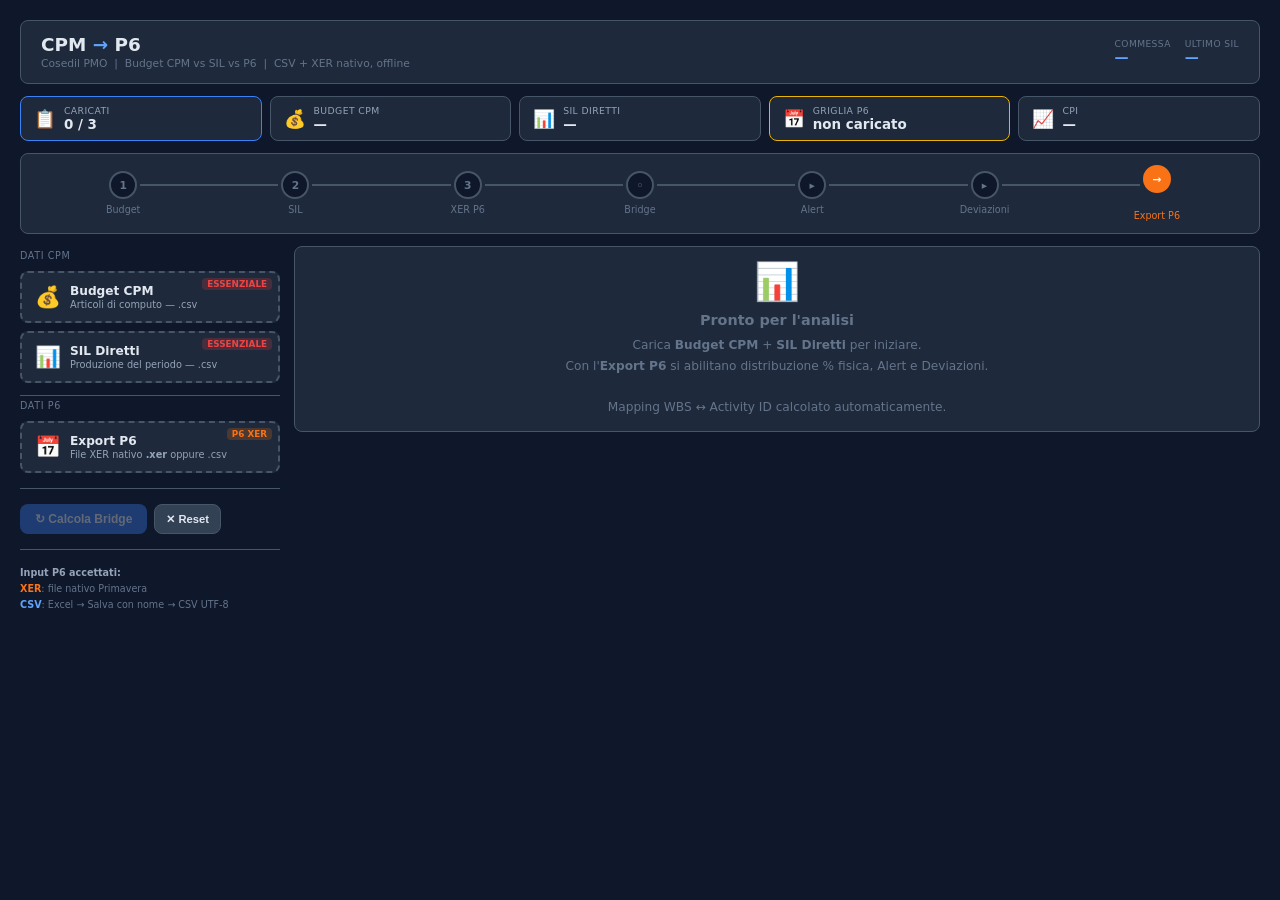
<file: CMPTOP6 rev7.html>
<!DOCTYPE html>
<html lang="it">
<head>
<meta charset="UTF-8">
<meta name="viewport" content="width=device-width,initial-scale=1.0">
<title>CPM to P6 v7 | Cosedil PMO</title>
<style>
:root{--bg:#0f172a;--bg2:#1e293b;--bg3:#334155;--tx:#e2e8f0;--tx2:#94a3b8;--tx3:#64748b;--accent:#3b82f6;--a2:#60a5fa;--green:#22c55e;--yellow:#eab308;--red:#ef4444;--orange:#f97316;--purple:#a855f7;--border:#475569;--r:8px}
*{margin:0;padding:0;box-sizing:border-box}
body{font-family:'Segoe UI',system-ui,sans-serif;background:var(--bg);color:var(--tx);min-height:100vh;font-size:14px}
.wrap{max-width:1500px;margin:0 auto;padding:20px}
.hdr{display:flex;align-items:center;justify-content:space-between;padding:13px 20px;background:var(--bg2);border-radius:var(--r);border:1px solid var(--border);margin-bottom:12px;gap:12px}
.hdr-brand h1{font-size:1.15rem;font-weight:700}.hdr-brand h1 em{color:var(--a2);font-style:normal}
.hdr-brand .sub{font-size:.67rem;color:var(--tx3);margin-top:2px}
.hdr-meta{display:flex;align-items:center;gap:14px;flex-shrink:0}
.meta-item .ml{font-size:.57rem;color:var(--tx3);text-transform:uppercase;letter-spacing:.4px}
.meta-item .mv{font-size:.88rem;font-weight:700;color:var(--a2)}
.btn-export-top{padding:8px 16px;border:none;border-radius:var(--r);font-size:.74rem;font-weight:700;cursor:pointer;background:rgba(34,197,94,.12);color:var(--green);border:1px solid rgba(34,197,94,.35);transition:all .2s;display:none;align-items:center;gap:6px}
.btn-export-top:hover{background:rgba(34,197,94,.22)}.btn-export-top.ready{display:flex}
.pills{display:flex;gap:8px;margin-bottom:12px;flex-wrap:wrap}
.pill{display:flex;align-items:center;gap:8px;padding:8px 13px;background:var(--bg2);border-radius:var(--r);border:1px solid var(--border);flex:1;min-width:140px;transition:border-color .3s}
.pill .pi{font-size:1.1rem;flex-shrink:0}.pill .pl{font-size:.58rem;color:var(--tx2);text-transform:uppercase;letter-spacing:.4px}.pill .pv{font-size:.84rem;font-weight:600;margin-top:1px}
.pill.ok{border-color:var(--green)}.pill.warn{border-color:var(--yellow)}.pill.err{border-color:var(--red)}.pill.info{border-color:var(--accent)}
.flow{display:flex;align-items:center;background:var(--bg2);border-radius:var(--r);border:1px solid var(--border);padding:11px 16px;margin-bottom:12px}
.fstep{flex:1;display:flex;flex-direction:column;align-items:center;position:relative;padding:0 4px}
.fstep::after{content:'';position:absolute;top:13px;left:calc(50% + 17px);width:calc(100% - 34px);height:2px;background:var(--border);transition:background .3s}
.fstep:last-child::after{display:none}.fstep.done::after{background:var(--green)}
.fdot{width:28px;height:28px;border-radius:50%;display:flex;align-items:center;justify-content:center;font-size:.67rem;font-weight:700;border:2px solid var(--border);background:var(--bg);color:var(--tx3);transition:all .3s;margin-bottom:5px}
.flbl{font-size:.6rem;color:var(--tx3);text-align:center;line-height:1.3}
.fstep.done .fdot{background:var(--green);border-color:var(--green);color:#fff}.fstep.done .flbl{color:var(--green)}
.fstep.warn .fdot{background:var(--yellow);border-color:var(--yellow);color:#000}.fstep.warn .flbl{color:var(--yellow)}
.fstep.out .fdot{background:var(--orange);border-color:var(--orange);color:#fff}.fstep.out .flbl{color:var(--orange)}
.bnr{padding:9px 14px;border-radius:var(--r);margin-bottom:10px;align-items:flex-start;gap:9px;font-size:.74rem;line-height:1.5;display:none}
.bnr.show{display:flex}.bnr.warn{background:rgba(234,179,8,.07);border:1px solid rgba(234,179,8,.35)}
.bnr.err{background:rgba(239,68,68,.07);border:1px solid rgba(239,68,68,.35)}
.bnr.ok{background:rgba(34,197,94,.07);border:1px solid rgba(34,197,94,.35)}
.layout{display:grid;grid-template-columns:260px 1fr;gap:14px}
@media(max-width:840px){.layout{grid-template-columns:1fr}}
.inp{display:flex;flex-direction:column;gap:8px}
.inp-label{font-size:.6rem;color:var(--tx3);text-transform:uppercase;letter-spacing:.6px;padding:4px 0 2px;border-top:1px solid var(--border);margin-top:4px}
.inp-label:first-child{border-top:none;margin-top:0}
.dz{padding:11px 13px;background:var(--bg2);border:2px dashed var(--border);border-radius:var(--r);cursor:pointer;transition:all .2s;position:relative;display:flex;align-items:center;gap:9px}
.dz:hover,.dz.over{border-color:var(--accent);background:rgba(59,130,246,.04)}
.dz.loaded{border-color:var(--green);border-style:solid;background:rgba(34,197,94,.04)}
.dz-ico{font-size:1.3rem;flex-shrink:0}.dz-body{flex:1;min-width:0}
.dz-title{font-size:.76rem;font-weight:600;margin-bottom:1px}.dz-desc{font-size:.61rem;color:var(--tx2)}
.dz-info{font-size:.59rem;color:var(--green);margin-top:3px;display:none;overflow:hidden;text-overflow:ellipsis;white-space:nowrap}
.dz.loaded .dz-info{display:block}
.dz-badge{position:absolute;top:5px;right:6px;font-size:.55rem;padding:1px 5px;border-radius:4px;font-weight:700}
.b-ess{background:rgba(239,68,68,.2);color:var(--red)}.b-p6{background:rgba(249,115,22,.2);color:var(--orange)}
input[type=file]{display:none}
.map-link{font-size:.63rem;color:var(--a2);cursor:pointer;text-align:center;text-decoration:underline;padding:3px 0;display:none;opacity:.8}
.map-link:hover{opacity:1}.map-link.ready{display:block}
hr.sep{border:none;border-top:1px solid var(--border);margin:7px 0}
.btn{padding:8px 15px;border:none;border-radius:var(--r);font-size:.75rem;font-weight:600;cursor:pointer;transition:all .2s;display:inline-flex;align-items:center;gap:5px}
.btn-primary{background:var(--accent);color:#fff}.btn-primary:hover{background:var(--a2)}.btn-primary:disabled{opacity:.35;cursor:not-allowed}
.btn-ghost{background:var(--bg3);color:var(--tx);border:1px solid var(--border)}.btn-ghost:hover{background:var(--border)}
.btn-green{background:rgba(34,197,94,.12);color:var(--green);border:1px solid rgba(34,197,94,.3)}.btn-green:hover{background:rgba(34,197,94,.2)}
.btn-row{display:flex;gap:7px;flex-wrap:wrap}.btn-sm{padding:6px 11px;font-size:.7rem}
.out{display:flex;flex-direction:column;gap:12px}
.empty{text-align:center;padding:46px 20px;color:var(--tx3)}.e-ico{font-size:2.3rem;margin-bottom:9px}
.e-title{font-size:.9rem;font-weight:600;margin-bottom:7px}.e-desc{font-size:.76rem;line-height:1.7}
.card{background:var(--bg2);border-radius:var(--r);border:1px solid var(--border);overflow:hidden}
.card-head{padding:10px 14px;border-bottom:1px solid var(--border);display:flex;align-items:center;justify-content:space-between;gap:8px;flex-wrap:wrap}
.card-head h3{font-size:.82rem;font-weight:600}.card-head .ch-right{display:flex;align-items:center;gap:7px}
.ch-badge{font-size:.59rem;padding:2px 8px;border-radius:7px;font-weight:700}
.card-body{padding:13px}.card-scroll{max-height:340px;overflow-y:auto}
.kgrid{display:grid;grid-template-columns:repeat(auto-fit,minmax(105px,1fr));gap:7px}
.kpi{padding:9px 11px;background:var(--bg);border-radius:calc(var(--r) - 2px);text-align:center;border:1px solid transparent}
.kpi.ok{border-color:rgba(34,197,94,.22)}.kpi.err{border-color:rgba(239,68,68,.22)}.kpi.warn{border-color:rgba(234,179,8,.22)}
.kv{font-size:1.1rem;font-weight:700;margin-bottom:2px}.kl{font-size:.57rem;color:var(--tx2);text-transform:uppercase;letter-spacing:.3px}
.tabs{display:flex;background:var(--bg3);overflow-x:auto;border-bottom:1px solid var(--border)}
.tab{padding:9px 14px;font-size:.71rem;cursor:pointer;color:var(--tx2);border-bottom:2px solid transparent;white-space:nowrap;transition:all .2s}
.tab.active{color:var(--a2);border-bottom-color:var(--accent);background:rgba(59,130,246,.05)}
.tab .tn{display:inline-block;border-radius:8px;padding:1px 5px;font-size:.57rem;margin-left:3px;font-weight:700}
.tn-alert{background:var(--red);color:#fff}.tn-dev{background:var(--orange);color:#fff}.tn-exp{background:var(--green);color:#fff}
.tc{display:none}.tc.active{display:block}
table{width:100%;border-collapse:collapse;font-size:.72rem}
th,td{padding:6px 9px;text-align:left;border-bottom:1px solid rgba(71,85,105,.22)}
th{background:rgba(51,65,85,.85);color:var(--tx2);font-weight:600;text-transform:uppercase;font-size:.59rem;letter-spacing:.4px;position:sticky;top:0;z-index:2}
td{color:var(--tx)}tr:hover td{background:rgba(59,130,246,.04)}
tr.r-total td{background:rgba(51,65,85,.6)!important;font-weight:700;border-top:2px solid var(--border)}
tr.r-new td{background:rgba(165,85,247,.04)}tr.r-miss td{background:rgba(239,68,68,.04)}
tr.r-over td{background:rgba(249,115,22,.04)}tr.r-under td{background:rgba(59,130,246,.04)}
.num{text-align:right;font-variant-numeric:tabular-nums}
.ok-t{color:var(--green)}.warn-t{color:var(--yellow)}.err-t{color:var(--red)}.ora-t{color:var(--orange)}.pur-t{color:var(--purple)}
.tag{display:inline-block;padding:1px 6px;border-radius:3px;font-size:.57rem;font-weight:700;letter-spacing:.3px}
.tag-ok{background:rgba(34,197,94,.15);color:var(--green)}.tag-warn{background:rgba(234,179,8,.15);color:var(--yellow)}
.tag-err{background:rgba(239,68,68,.15);color:var(--red)}.tag-ora{background:rgba(249,115,22,.15);color:var(--orange)}
.tag-new{background:rgba(165,85,247,.15);color:var(--purple)}.tag-phy{background:rgba(59,130,246,.15);color:var(--a2)}
.tag-dur{background:rgba(234,179,8,.13);color:var(--yellow)}
.legend{display:flex;gap:9px;flex-wrap:wrap;padding:7px 13px;background:rgba(0,0,0,.12);border-top:1px solid var(--border)}
.leg{display:flex;align-items:center;gap:4px;font-size:.6rem;color:var(--tx2)}.ldot{width:6px;height:6px;border-radius:50%;flex-shrink:0}
.dev-section{border-bottom:1px solid var(--border)}.dev-section:last-child{border-bottom:none}
.dev-head{padding:9px 13px;display:flex;align-items:center;gap:10px;cursor:pointer;user-select:none}
.dev-head:hover{background:rgba(255,255,255,.025)}.dev-head .dh-info{flex:1;min-width:0}
.dev-head .dh-wbs{font-size:.76rem;font-weight:600}.dev-head .dh-tags{display:flex;gap:5px;margin-top:3px;flex-wrap:wrap}
.dev-head .dh-right{display:flex;align-items:center;gap:10px;flex-shrink:0}
.dev-toggle{color:var(--tx3);transition:transform .18s;font-size:.75rem}
.dev-section.open .dev-toggle{transform:rotate(90deg)}.dev-body{display:none;padding:0 13px 12px}
.dev-section.open .dev-body{display:block}
.dev-note{font-size:.68rem;color:var(--tx2);line-height:1.6;padding:7px 10px;background:var(--bg);border-radius:4px;border-left:3px solid var(--orange);margin-bottom:9px}
.exp-detail{background:var(--bg);border-radius:var(--r);border:1px solid var(--border);padding:14px;margin-bottom:12px}
.exp-detail h4{font-size:.8rem;font-weight:600;margin-bottom:6px}.exp-detail p{font-size:.71rem;color:var(--tx2);line-height:1.6;margin-bottom:10px}
.exp-stat{display:flex;gap:8px;flex-wrap:wrap;margin-bottom:12px}.exp-stat-item{padding:7px 12px;border-radius:var(--r);font-size:.7rem;font-weight:600;border:1px solid var(--border)}
.modal-bg{position:fixed;inset:0;background:rgba(0,0,0,.7);z-index:100;display:none;align-items:center;justify-content:center;padding:16px}
.modal-bg.open{display:flex}.modal{background:var(--bg2);border-radius:var(--r);border:1px solid var(--border);max-width:680px;width:100%;max-height:82vh;display:flex;flex-direction:column}
.modal-head{padding:13px 17px;border-bottom:1px solid var(--border);display:flex;align-items:center;justify-content:space-between}
.modal-head h3{font-size:.87rem;font-weight:600}.modal-close{background:none;border:none;color:var(--tx2);cursor:pointer;font-size:1.1rem;padding:3px}
.modal-close:hover{color:var(--tx)}.modal-body{overflow-y:auto;padding:13px}
.modal-note{font-size:.69rem;color:var(--tx3);padding:7px 11px;background:var(--bg);border-radius:4px;border-left:3px solid var(--accent);margin-bottom:11px;line-height:1.6}
.toast{position:fixed;bottom:17px;right:17px;padding:10px 17px;border-radius:var(--r);font-size:.75rem;font-weight:500;z-index:9999;transform:translateY(80px);opacity:0;transition:all .26s;pointer-events:none;box-shadow:0 4px 16px rgba(0,0,0,.4)}
.toast.show{transform:translateY(0);opacity:1}.toast.ok{background:var(--green);color:#fff}
.toast.err{background:var(--red);color:#fff}.toast.warn{background:var(--yellow);color:#000}.toast.info{background:var(--accent);color:#fff}
::-webkit-scrollbar{width:4px;height:4px}::-webkit-scrollbar-track{background:var(--bg)}::-webkit-scrollbar-thumb{background:var(--bg3);border-radius:2px}
</style>
</head>
<body>
<div class="wrap">
<div class="hdr">
  <div class="hdr-brand"><h1>CPM <em>&#8594;</em> P6</h1><div class="sub">Cosedil PMO &nbsp;|&nbsp; Budget CPM vs SIL vs P6 &nbsp;|&nbsp; CSV + XER nativo, offline</div></div>
  <div class="hdr-meta">
    <div class="meta-item"><div class="ml">Commessa</div><div class="mv" id="mComm">&mdash;</div></div>
    <div class="meta-item"><div class="ml">Ultimo SIL</div><div class="mv" id="mSil">&mdash;</div></div>
    <button class="btn-export-top" id="btnExpTop" onclick="doExport()">&#128228; Esporta CSV per P6</button>
  </div>
</div>
<div class="pills">
  <div class="pill info" id="pDocs"><div class="pi">&#128203;</div><div><div class="pl">Caricati</div><div class="pv" id="pDocsV">0 / 3</div></div></div>
  <div class="pill" id="pBudget"><div class="pi">&#128176;</div><div><div class="pl">Budget CPM</div><div class="pv" id="pBudgetV">&mdash;</div></div></div>
  <div class="pill" id="pSil"><div class="pi">&#128202;</div><div><div class="pl">SIL Diretti</div><div class="pv" id="pSilV">&mdash;</div></div></div>
  <div class="pill" id="pP6"><div class="pi">&#128197;</div><div><div class="pl">Griglia P6</div><div class="pv" id="pP6V">&mdash;</div></div></div>
  <div class="pill" id="pCpi"><div class="pi">&#128200;</div><div><div class="pl">CPI</div><div class="pv" id="pCpiV">&mdash;</div></div></div>
</div>
<div class="flow">
  <div class="fstep" id="f1"><div class="fdot">1</div><div class="flbl">Budget</div></div>
  <div class="fstep" id="f2"><div class="fdot">2</div><div class="flbl">SIL</div></div>
  <div class="fstep" id="f3"><div class="fdot">3</div><div class="flbl">XER P6</div></div>
  <div class="fstep" id="f4"><div class="fdot">&#9702;</div><div class="flbl">Bridge</div></div>
  <div class="fstep" id="f5"><div class="fdot">&#9656;</div><div class="flbl">Alert</div></div>
  <div class="fstep" id="f6"><div class="fdot">&#9656;</div><div class="flbl">Deviazioni</div></div>
  <div class="fstep out" id="f7"><div class="fdot">&#8594;</div><div class="flbl">Export P6</div></div>
</div>
<div class="bnr warn" id="bnrNoP6">&#9888; <div><strong>XER P6 non caricato</strong> &mdash; Distribuzione con fallback durata (DUR).</div></div>
<div class="bnr err" id="bnrUnmapped">&#128308; <div id="bnrUnmTxt">WBS CPM senza corrispondenza P6.</div></div>
<div class="bnr ok" id="bnrOk">&#10003; <strong>Bridge completo</strong> &mdash; Deviazioni recepite. Controlla Alert e Deviazioni prima di esportare.</div>
<div class="layout">
  <div class="inp">
    <div class="inp-label">Dati CPM</div>
    <div class="dz" id="dz-budget" data-key="budget">
      <span class="dz-badge b-ess">ESSENZIALE</span>
      <div class="dz-ico">&#128176;</div>
      <div class="dz-body"><div class="dz-title">Budget CPM</div><div class="dz-desc">Articoli di computo &mdash; .csv</div><div class="dz-info" id="fi-budget"></div></div>
      <input type="file" accept=".csv,.txt" id="f-budget">
    </div>
    <div class="dz" id="dz-sil" data-key="sil">
      <span class="dz-badge b-ess">ESSENZIALE</span>
      <div class="dz-ico">&#128202;</div>
      <div class="dz-body"><div class="dz-title">SIL Diretti</div><div class="dz-desc">Produzione del periodo &mdash; .csv</div><div class="dz-info" id="fi-sil"></div></div>
      <input type="file" accept=".csv,.txt" id="f-sil">
    </div>
    <div class="inp-label">Dati P6</div>
    <div class="dz" id="dz-p6" data-key="p6">
      <span class="dz-badge b-p6">P6 XER</span>
      <div class="dz-ico">&#128197;</div>
      <div class="dz-body"><div class="dz-title">Export P6</div><div class="dz-desc">File XER nativo <strong>.xer</strong> oppure .csv</div><div class="dz-info" id="fi-p6"></div></div>
      <input type="file" accept=".xer,.csv,.txt" id="f-p6">
    </div>
    <a class="map-link" id="mapLink" onclick="openModal()">&#128279; Vedi mapping WBS &#8596; Activity ID</a>
    <hr class="sep">
    <div class="btn-row">
      <button class="btn btn-primary" id="btnCalc" disabled onclick="runBridge()">&#8635; Calcola Bridge</button>
      <button class="btn btn-ghost btn-sm" onclick="resetAll()">&#10005; Reset</button>
    </div>
    <hr class="sep">
    <div style="font-size:.6rem;color:var(--tx3);line-height:1.65">
      <strong style="color:var(--tx2)">Input P6 accettati:</strong><br>
      <strong style="color:var(--orange)">XER</strong>: file nativo Primavera<br>
      <strong style="color:var(--a2)">CSV</strong>: Excel &rarr; Salva con nome &rarr; CSV UTF-8
    </div>
  </div>
  <div class="out">
    <div class="card" id="cardEmpty">
      <div class="card-body empty">
        <div class="e-ico">&#128202;</div><div class="e-title">Pronto per l'analisi</div>
        <div class="e-desc">Carica <strong>Budget CPM</strong> + <strong>SIL Diretti</strong> per iniziare.<br>Con l'<strong>Export P6</strong> si abilitano distribuzione % fisica, Alert e Deviazioni.<br><br><span style="color:var(--tx3)">Mapping WBS &#8596; Activity ID calcolato automaticamente.</span></div>
      </div>
    </div>
    <div id="resArea" style="display:none">
      <div class="card">
        <div class="card-head"><h3>&#128200; KPI Commessa</h3><div class="ch-right"><span class="ch-badge" id="kpiMet" style="background:rgba(59,130,246,.15);color:var(--a2)">PHY</span><span class="ch-badge" id="kpiDevBadge" style="display:none;background:rgba(249,115,22,.15);color:var(--orange)"></span></div></div>
        <div class="card-body">
          <div class="kgrid">
            <div class="kpi"><div class="kv" id="kRicavi">&mdash;</div><div class="kl">Ricavi SIL</div></div>
            <div class="kpi"><div class="kv" id="kBudget">&mdash;</div><div class="kl">Budget Costo</div></div>
            <div class="kpi"><div class="kv" id="kDistrib">&mdash;</div><div class="kl">Distrib. P6</div></div>
            <div class="kpi" id="kpiMarg"><div class="kv" id="kMarg">&mdash;</div><div class="kl">Margine %</div></div>
            <div class="kpi" id="kpiCpi"><div class="kv" id="kCpi">&mdash;</div><div class="kl">CPI</div></div>
            <div class="kpi"><div class="kv" id="kNSil">&mdash;</div><div class="kl">N&deg; SIL</div></div>
            <div class="kpi"><div class="kv" id="kNAct">&mdash;</div><div class="kl">Attivita P6</div></div>
            <div class="kpi" id="kpiUnmapped"><div class="kv" id="kUnmapped">&mdash;</div><div class="kl">WBS non mapp.</div></div>
          </div>
        </div>
      </div>
      <div class="card">
        <div class="tabs">
          <div class="tab active" data-t="riep">Riepilogo WBS</div>
          <div class="tab" data-t="sil">Ricavi SIL</div>
          <div class="tab" data-t="costi">Budget CPM</div>
          <div class="tab" data-t="bridge">Distrib. P6</div>
          <div class="tab" data-t="alert" id="tabAlert">&#9888; Alert</div>
          <div class="tab" data-t="dev" id="tabDev">&#128260; Deviazioni</div>
          <div class="tab" data-t="export" id="tabExport">&#128228; Export P6</div>
        </div>
        <div class="tc active" id="tc-riep">
          <div class="card-scroll"><table><thead><tr><th>Cod. WBS</th><th>Descrizione</th><th class="num">SIL ricavi</th><th class="num">Budget costo</th><th class="num">Distrib. P6</th><th class="num">Delta</th><th>Att.</th><th>Check</th></tr></thead><tbody id="tbRiep"></tbody></table></div>
          <div class="legend"><div class="leg"><div class="ldot" style="background:var(--green)"></div>OK</div><div class="leg"><div class="ldot" style="background:var(--yellow)"></div>Delta residuo</div><div class="leg"><div class="ldot" style="background:var(--red)"></div>WBS non mappata</div></div>
        </div>
        <div class="tc" id="tc-sil">
          <div class="card-scroll"><table><thead><tr><th>SIL #</th><th class="num">Righe</th><th class="num">Periodo</th><th class="num">Cumulativo</th><th class="num">% tot.</th></tr></thead><tbody id="tbSil"></tbody></table></div>
        </div>
        <div class="tc" id="tc-costi">
          <div class="card-scroll"><table><thead><tr><th>Cod. WBS</th><th>Descrizione</th><th class="num">Budget costo</th><th class="num">Budget offerta</th><th class="num">Marg. prev.</th><th class="num">SIL consunt.</th><th class="num">Scost. vs bud.</th></tr></thead><tbody id="tbCosti"></tbody></table></div>
        </div>
        <div class="tc" id="tc-bridge">
          <div class="card-scroll"><table><thead><tr><th>Activity ID</th><th>WBS CPM</th><th class="num">% Fisica</th><th>Metodo</th><th class="num">Periodo</th><th class="num">Totale</th></tr></thead><tbody id="tbBridge"></tbody></table></div>
          <div class="legend"><div class="leg"><div class="ldot" style="background:var(--green)"></div>PHY</div><div class="leg"><div class="ldot" style="background:var(--yellow)"></div>DUR</div><div class="leg"><div class="ldot" style="background:var(--tx3)"></div>ZERO</div></div>
        </div>
        <div class="tc" id="tc-alert">
          <div id="alertList" class="card-scroll"></div>
          <div id="noAlert" style="display:none"><div class="card-body empty" style="padding:26px 20px"><div class="e-ico" style="font-size:1.8rem">&#10003;</div><div class="e-title" style="color:var(--green)">Nessun alert</div><div class="e-desc">Tutte le attivita hanno coerenza costi / % fisica.</div></div></div>
        </div>
        <div class="tc" id="tc-dev">
          <div style="padding:10px 13px;border-bottom:1px solid var(--border);background:rgba(249,115,22,.05)">
            <p style="font-size:.71rem;line-height:1.6;color:var(--tx2)"><strong style="color:var(--orange)">&#128260; Storia della commessa</strong> &mdash; Confronto articolo per articolo tra Budget CPM e SIL consuntivati. Gli scostamenti vengono <strong style="color:var(--green)">recepiti automaticamente nell'export P6</strong>. La baseline rimane invariata.</p>
          </div>
          <div id="devList" class="card-scroll"></div>
          <div id="noDev" style="display:none"><div class="card-body empty" style="padding:26px 20px"><div class="e-ico" style="font-size:1.8rem">&#128203;</div><div class="e-title">Nessuna deviazione rilevata</div><div class="e-desc">Caricare Budget CPM + SIL per il confronto articoli.</div></div></div>
          <div class="legend"><div class="leg"><div class="ldot" style="background:var(--purple)"></div>Voce nuova</div><div class="leg"><div class="ldot" style="background:var(--red)"></div>Non usata</div><div class="leg"><div class="ldot" style="background:var(--orange)"></div>Sforamento</div><div class="leg"><div class="ldot" style="background:var(--a2)"></div>Risparmio</div><div class="leg"><div class="ldot" style="background:var(--yellow)"></div>Scost. lieve</div></div>
        </div>
        <div class="tc" id="tc-export">
          <div class="card-body">
            <div class="exp-detail">
              <h4>&#128228; Export CSV per Primavera P6</h4>
              <p>Costi effettivi aggiornati per ogni Activity ID. Scostamenti CPM integrati automaticamente. Importa su <code>Actual Cost This Period</code> e <code>Actual Total Cost</code>. <strong>La baseline rimane invariata.</strong></p>
              <div class="exp-stat" id="expStats"></div>
              <div class="btn-row"><button class="btn btn-green" onclick="doExport()">&#128229; Scarica CSV per P6</button><button class="btn btn-ghost btn-sm" onclick="doExportTSV()">&#128203; Copia (Tab)</button></div>
            </div>
            <div style="font-size:.72rem;color:var(--tx2);margin-bottom:7px;font-weight:600">Anteprima (prime 30 righe):</div>
            <div class="card-scroll" style="max-height:280px"><table><thead><tr><th>Activity ID</th><th>Activity Name</th><th class="num">This Period</th><th class="num">Total Cost</th><th class="num">Delta vs P6</th><th>Note CPM</th></tr></thead><tbody id="tbExport"></tbody></table></div>
          </div>
        </div>
      </div>
    </div>
  </div>
</div>
</div>
<div class="modal-bg" id="modalBg" onclick="if(event.target===this)closeModal()">
  <div class="modal">
    <div class="modal-head"><h3>&#128279; Mapping WBS &#8596; Activity ID (automatico)</h3><button class="modal-close" onclick="closeModal()">&#10005;</button></div>
    <div class="modal-body">
      <div class="modal-note">Corrispondenze dedotte dai codici WBS di CPM vs campo <code>wbs_id</code> dell'XER P6. Nessun file di mapping necessario.</div>
      <table><thead><tr><th>WBS CPM</th><th>Descrizione</th><th>Activity ID P6</th><th>Activity Name</th><th class="num">% Fisica</th></tr></thead><tbody id="tbMap"></tbody></table>
    </div>
  </div>
</div>
<div class="toast" id="toast"></div>
<script>
const S={budget:null,sil:null,p6:null,results:null,exportRows:null};

function parseCSV(text){
  const lines=text.replace(/\r\n/g,'\n').replace(/\r/g,'\n').split('\n');
  if(lines.length<2)return[];
  let richLine=lines[0];
  for(const l of lines){if(l.length>richLine.length)richLine=l;}
  const nc=(richLine.match(/,/g)||[]).length,ns=(richLine.match(/;/g)||[]).length;
  const sep=ns>nc?';':',';
  function pl(line){
    const c=[];let cur='',q=false;
    for(let i=0;i<line.length;i++){const ch=line[i];if(ch==='"'){q=!q;}else if(ch===sep&&!q){c.push(cur.trim());cur='';}else cur+=ch;}
    c.push(cur.trim());return c;
  }
  const HEADER_SIGNALS=['task_code','wbs_id','cod. wbs','cod.wbs','cod. sil','importo','wbs_code'];
  let headerIdx=0;
  for(let i=0;i<Math.min(12,lines.length);i++){
    if(!lines[i].trim())continue;
    if(HEADER_SIGNALS.some(s=>lines[i].toLowerCase().includes(s))){headerIdx=i;break;}
  }
  const headers=pl(lines[headerIdx]).map(h=>h.replace(/^"|"$/g,'').trim());
  const SKIP=[/^activity\s*(id|code|status)?$/i,/^wbs\s*(code|id)?$/i,/^stato\s/i,/^codice\s/i,/^descrizione\s*/i,/^actual\s+(this|total|start|finish)/i,/^physical\s*%/i,/^delete\s+this/i,/^\(\*\)/];
  function isLabel(line){const v=pl(line).map(v=>v.replace(/^"|"$/g,'').trim()).filter(v=>v);return v.length&&SKIP.some(p=>p.test(v[0]));}
  let ds=headerIdx+1;
  while(ds<lines.length){if(!lines[ds].trim()){ds++;continue;}if(isLabel(lines[ds])){ds++;continue;}break;}
  const rows=[];
  for(let i=ds;i<lines.length;i++){
    if(!lines[i].trim())continue;
    const v=pl(lines[i]);const fv=(v[0]||'').replace(/^"|"$/g,'').trim();
    if(!fv||isLabel(lines[i]))continue;
    const o={};headers.forEach((h,j)=>o[h]=(v[j]||'').replace(/^"|"$/g,'').trim());rows.push(o);
  }
  return rows;
}

function fc(row,names){for(const n of names)for(const k of Object.keys(row))if(k.toLowerCase().includes(n.toLowerCase()))return row[k];return null;}
function pn(v){if(!v&&v!==0)return 0;if(typeof v==='number')return v;return parseFloat(String(v).replace(/[^\d.,-]/g,'').replace(',','.'))||0;}

function parseXER(text){
  const lines=text.replace(/\r\n/g,'\n').replace(/\r/g,'\n').split('\n');
  const tables={};let curTable=null,curFields=[];
  for(const line of lines){
    if(line.startsWith('%T,')||line.startsWith('%T\t')){curTable=line.substring(3).trim();tables[curTable]={fields:[],rows:[]};curFields=[];}
    else if((line.startsWith('%F,')||line.startsWith('%F\t'))&&curTable){curFields=line.substring(2).trim().split(/[\t,]/);tables[curTable].fields=curFields;}
    else if((line.startsWith('%R,')||line.startsWith('%R\t'))&&curTable){
      const raw=line.substring(2).trim();const sep=raw.includes('\t')?'\t':',';
      const vals=raw.split(sep);const obj={};curFields.forEach((f,i)=>obj[f.trim()]=(vals[i]||'').trim());tables[curTable].rows.push(obj);
    }
  }
  const wbsMap={},wbsNameMap={};
  const wbsData=tables['PROJWBS']||tables['projwbs'];
  if(wbsData)wbsData.rows.forEach(w=>{wbsMap[w.wbs_id]=w.wbs_short_name||w.wbs_id;wbsNameMap[w.wbs_id]=w.wbs_name||'';});
  const taskData=tables['TASK']||tables['task'];
  if(!taskData||!taskData.rows.length){console.warn('XER: no TASK. Tables:',Object.keys(tables));return[];}
  return taskData.rows.map(t=>{
    const actId=String(t.task_code||'').trim();if(!actId)return null;
    return{activityId:actId,actName:String(t.task_name||'').trim(),statusCode:String(t.status_code||'').trim(),
      wbsCode:wbsMap[t.wbs_id]||t.wbs_id||'',wbsName:wbsNameMap[t.wbs_id]||'',
      physPct:parseFloat(t.phys_complete_pct)||0,actCost:parseFloat(t.act_this_per_work_qty)||0,origDur:parseFloat(t.target_drtn_hr_cnt)||1};
  }).filter(Boolean);
}

function idBudget(rows){return rows.map(r=>({codWBS:String(fc(r,['Cod. WBS','Cod.WBS','CodWBS','WBS Code','WBS'])||'').trim(),desWBS:String(fc(r,['Des. WBS','Des.WBS','WBS Name'])||'').trim(),articolo:String(fc(r,['Articolo','Desc.','Descrizione','Voce','Cod. Articolo'])||'').trim(),um:String(fc(r,['U.M.','UM','Unita','UdM','Misura'])||'').trim(),qta:pn(fc(r,['Quantita','Qta','Q.ta','Q.','Quantity','Qty'])),costo:pn(fc(r,['Importo Costo','Costo','Imp. Costo','ImpCosto'])),offerta:pn(fc(r,['Importo Offerta','Offerta','Imp. Offerta','ImpOfferta','Ricavo']))})).filter(r=>r.codWBS);}
function idSIL(rows){return rows.map(r=>({silNum:parseInt(fc(r,['Cod. S.I.L.','Cod. SIL','Cod.SIL','N. SIL','SIL','Prg','N.SIL','Progressivo'])||'0')||0,codWBS:String(fc(r,['Cod. WBS','Cod.WBS','CodWBS','WBS'])||'').trim(),desWBS:String(fc(r,['Des. WBS','Des.WBS'])||'').trim(),articolo:String(fc(r,['Articolo','Desc.','Descrizione','Voce'])||'').trim(),um:String(fc(r,['U.M.','UM','UdM'])||'').trim(),qta:pn(fc(r,['Quantita','Qta','Q.ta','Q.','Quantity'])),importo:pn(fc(r,['Importo']))})).filter(r=>r.silNum>0&&r.codWBS);}
function idP6(rows){return rows.map(r=>({activityId:String(fc(r,['task_code','Activity ID','ActivityID','Activity_ID'])||'').trim(),actName:String(fc(r,['task_name','Activity Name','ActivityName','Name'])||'').trim(),statusCode:String(fc(r,['status_code','Activity Status'])||'').trim(),wbsCode:String(fc(r,['wbs_id','WBS Code','WBS'])||'').trim(),physPct:pn(fc(r,['calc_phys_complete_pct','Physical % Complete','Physical_Pct','PhysPct'])),actCost:pn(fc(r,['act_cost','Actual Total Cost','ActualCost'])),origDur:pn(fc(r,['target_drtn_hr_cnt','Original Duration','OriginalDuration','BL Duration']))})).filter(r=>r.activityId);}

function readFile(file){
  return new Promise((res,rej)=>{
    if(!file.name.match(/\.(csv|txt|xer)$/i)){rej('Formati: .xer (Primavera nativo) o .csv (Excel)');return;}
    const r=new FileReader();r.onload=e=>res(e.target.result);r.onerror=()=>rej('Errore lettura');r.readAsText(file,'UTF-8');
  });
}

document.querySelectorAll('.dz').forEach(dz=>{
  const key=dz.dataset.key,inp=dz.querySelector('input[type=file]');
  dz.addEventListener('click',()=>inp.click());
  dz.addEventListener('dragover',e=>{e.preventDefault();dz.classList.add('over');});
  dz.addEventListener('dragleave',()=>dz.classList.remove('over'));
  dz.addEventListener('drop',e=>{e.preventDefault();dz.classList.remove('over');if(e.dataTransfer.files[0])loadF(key,e.dataTransfer.files[0]);});
  inp.addEventListener('change',e=>{if(e.target.files[0])loadF(key,e.target.files[0]);});
});

async function loadF(key,file){
  try{
    toast('Caricamento '+file.name+'...','info');
    const text=await readFile(file);
    let parsed;
    if(key==='p6'&&file.name.match(/\.xer$/i)){
      parsed=parseXER(text);
      if(!parsed||!parsed.length){toast('Nessuna attivita nel file XER.','err');return;}
    } else {
      const rows=parseCSV(text);
      if(!rows.length){toast('File vuoto o intestazioni non trovate','err');return;}
      switch(key){case 'budget':parsed=idBudget(rows);break;case 'sil':parsed=idSIL(rows);break;case 'p6':parsed=idP6(rows);break;}
      if(!parsed||!parsed.length){toast('Colonne non riconosciute in '+file.name,'err');return;}
    }
    S[key]=parsed;
    document.getElementById('dz-'+key).classList.add('loaded');
    document.getElementById('fi-'+key).textContent=file.name+' — '+parsed.length+' righe';
    updateUI();toast(key.toUpperCase()+' caricato: '+parsed.length+' righe','ok');
  }catch(e){toast(String(e.message||e),'err');}
}

document.querySelectorAll('.tab').forEach(t=>{t.addEventListener('click',()=>{document.querySelectorAll('.tab').forEach(x=>x.classList.remove('active'));document.querySelectorAll('.tc').forEach(x=>x.classList.remove('active'));t.classList.add('active');document.getElementById('tc-'+t.dataset.t).classList.add('active');});});

function setStep(id,cls){const e=document.getElementById(id);e.className='fstep'+(cls?' '+cls:'');}
function setPill(id,cls){const e=document.getElementById(id);e.className='pill'+(cls?' '+cls:'');}

function updateUI(){
  const cnt=[S.budget,S.sil,S.p6].filter(Boolean).length;
  document.getElementById('pDocsV').textContent=cnt+' / 3';
  setPill('pDocs',cnt>=3?'ok':cnt>=1?'warn':'info');
  setPill('pBudget',S.budget?'ok':'');document.getElementById('pBudgetV').textContent=S.budget?S.budget.length+' art.':'—';
  setPill('pSil',S.sil?'ok':'');document.getElementById('pSilV').textContent=S.sil?([...new Set(S.sil.map(r=>r.silNum))].length)+' SIL':'—';
  setPill('pP6',S.p6?'ok':'warn');document.getElementById('pP6V').textContent=S.p6?S.p6.length+' att.':'non caricato';
  setStep('f1',S.budget?'done':'');setStep('f2',S.sil?'done':'');setStep('f3',S.p6?'done':S.sil?'warn':'');
  document.getElementById('btnCalc').disabled=!(S.budget&&S.sil);
  document.getElementById('mapLink').className='map-link'+(S.results?' ready':'');
  if(S.budget){const l=fc(S.budget[0],['Cod. Lotto','CodLotto','Lotto'])||'—';document.getElementById('mComm').textContent=l;}
  if(S.sil){const ns=[...new Set(S.sil.map(r=>r.silNum))].sort((a,b)=>a-b);document.getElementById('mSil').textContent='SIL '+ns[ns.length-1];}
}

function runBridge(){
  if(!S.budget||!S.sil){toast('Servono Budget CPM + SIL Diretti','err');return;}
  const hasP6=!!S.p6;
  const wbsToActs={},actMap={};
  if(hasP6){S.p6.forEach(a=>{actMap[a.activityId]=a;if(!wbsToActs[a.wbsCode])wbsToActs[a.wbsCode]=[];if(!wbsToActs[a.wbsCode].includes(a.activityId))wbsToActs[a.wbsCode].push(a.activityId);});}
  const budByWBS={};
  S.budget.forEach(r=>{
    if(!budByWBS[r.codWBS])budByWBS[r.codWBS]={costo:0,offerta:0,des:r.desWBS,arts:{}};
    budByWBS[r.codWBS].costo+=r.costo;budByWBS[r.codWBS].offerta+=r.offerta;
    if(r.articolo){const k=r.articolo;if(!budByWBS[r.codWBS].arts[k])budByWBS[r.codWBS].arts[k]={qta:0,costo:0,um:r.um};budByWBS[r.codWBS].arts[k].qta+=r.qta;budByWBS[r.codWBS].arts[k].costo+=r.costo;}
  });
  const silNums=[...new Set(S.sil.map(r=>r.silNum))].sort((a,b)=>a-b);
  const allWBS=[...new Set(S.sil.map(r=>r.codWBS))];
  const silByWBS={},silByNum={},silByWBSArt={},wbsDesMap={};
  S.sil.forEach(r=>{
    if(!silByWBS[r.codWBS])silByWBS[r.codWBS]={total:0,bySIL:{},des:r.desWBS};
    silByWBS[r.codWBS].total+=r.importo;silByWBS[r.codWBS].bySIL[r.silNum]=(silByWBS[r.codWBS].bySIL[r.silNum]||0)+r.importo;
    if(!silByNum[r.silNum])silByNum[r.silNum]={rows:0,total:0};silByNum[r.silNum].rows++;silByNum[r.silNum].total+=r.importo;
    if(r.desWBS)wbsDesMap[r.codWBS]=r.desWBS;
    if(r.articolo){if(!silByWBSArt[r.codWBS])silByWBSArt[r.codWBS]={};const k=r.articolo;if(!silByWBSArt[r.codWBS][k])silByWBSArt[r.codWBS][k]={qta:0,importo:0,um:r.um};silByWBSArt[r.codWBS][k].qta+=r.qta;silByWBSArt[r.codWBS][k].importo+=r.importo;}
  });
  S.budget.forEach(r=>{if(r.desWBS)wbsDesMap[r.codWBS]=r.desWBS;});
  const deviazioni=[],wbsCostDelta={};
  const allWBSDev=[...new Set([...Object.keys(budByWBS),...Object.keys(silByWBSArt)])];
  allWBSDev.forEach(wbs=>{
    const budArts=budByWBS[wbs]?.arts||{},silArts=silByWBSArt[wbs]||{};
    const allArts=[...new Set([...Object.keys(budArts),...Object.keys(silArts)])];
    const wbsDevs=[];
    allArts.forEach(art=>{
      const b=budArts[art],s=silArts[art];
      const qtaBud=b?b.qta:0,qtaSil=s?s.qta:0,costoBud=b?b.costo:0,costoSil=s?s.importo:0,um=b?b.um:(s?s.um:'');
      const deltaImporto=costoSil-costoBud,deltaPct=costoBud!==0?(deltaImporto/Math.abs(costoBud)*100):(costoSil!==0?100:0);
      let tipo='';if(!b&&s)tipo='NEW';else if(b&&!s)tipo='MISS';else if(Math.abs(deltaImporto)>0.5)tipo=deltaImporto>0?'OVER':'UNDER';
      if(tipo)wbsDevs.push({art,um,qtaBud,qtaSil,costoBud,costoSil,deltaImporto,deltaPct,tipo,label:tipo==='NEW'?'Voce nuova':tipo==='MISS'?'Non usata':tipo==='OVER'?'Sforamento':'Risparmio'});
    });
    if(wbsDevs.length>0){
      const totDelta=wbsDevs.reduce((s,d)=>s+d.deltaImporto,0);wbsCostDelta[wbs]=totDelta;
      deviazioni.push({wbs,desWBS:budByWBS[wbs]?.des||wbsDesMap[wbs]||wbs,devs:wbsDevs.sort((a,b2)=>Math.abs(b2.deltaImporto)-Math.abs(a.deltaImporto)),totDelta,nNew:wbsDevs.filter(d=>d.tipo==='NEW').length,nMiss:wbsDevs.filter(d=>d.tipo==='MISS').length,nOver:wbsDevs.filter(d=>d.tipo==='OVER').length,nUnder:wbsDevs.filter(d=>d.tipo==='UNDER').length});
    }
  });
  deviazioni.sort((a,b2)=>Math.abs(b2.totDelta)-Math.abs(a.totDelta));
  const bridgeRows=[],alertRows=[],unmapped=[],actTotals={};
  const lastSIL=silNums[silNums.length-1];
  allWBS.forEach(wbs=>{
    const sd=silByWBS[wbs];if(!sd)return;
    const acts=(wbsToActs[wbs]||[]).slice();
    if(acts.length===0){unmapped.push({codWBS:wbs,desWBS:sd.des||wbsDesMap[wbs]||wbs,importo:sd.total});return;}
    let totPhy=0;const weights=acts.map(id=>{const a=actMap[id],phy=a?a.physPct:0;totPhy+=phy;return{id,phy,dur:a?(a.origDur||1):1};});
    const totDur=weights.reduce((s,w)=>s+w.dur,0)||weights.length;
    weights.forEach(w=>{
      let weight,method;if(totPhy>0){weight=w.phy/totPhy;method=w.phy>0?'PHY':'ZERO';}else{weight=w.dur/totDur;method='DUR';}
      const cTot=sd.total*weight,cPer=(sd.bySIL[lastSIL]||0)*weight;
      const p6ActCost=actMap[w.id]?actMap[w.id].actCost:0;
      if(!actTotals[w.id])actTotals[w.id]={thisPer:0,total:0,wbs,method};
      actTotals[w.id].thisPer+=cPer;actTotals[w.id].total+=cTot;actTotals[w.id].deltaVsP6=cTot-p6ActCost;
      bridgeRows.push({id:w.id,wbs,phy:w.phy,method,cPer,cTot});
      if(cTot>0&&w.phy===0&&method==='DUR')alertRows.push({id:w.id,wbs,cost:cTot,phy:0,sev:hasP6?'med':'low',note:hasP6?'% fisica = 0, usa fallback durata':'P6 non caricato, fallback su durata'});
    });
  });
  if(hasP6){
    S.p6.forEach(a=>{
      if(a.actCost>0&&a.physPct===0&&!alertRows.find(ar=>ar.id===a.activityId&&ar.note.includes('fallback')))
        alertRows.push({id:a.activityId,wbs:a.wbsCode,cost:a.actCost,phy:0,sev:'med',note:'Costo registrato in P6 ma % fisica = 0 \u2014 verificare avanzamento con planner'});
      if(a.actCost>0&&!allWBS.includes(a.wbsCode)&&!alertRows.find(ar=>ar.id===a.activityId))
        alertRows.push({id:a.activityId,wbs:a.wbsCode,cost:a.actCost,phy:a.physPct,sev:'high',note:'Costo P6 su WBS non presente nei SIL CPM \u2014 WBS non mappata'});
    });
  }
  const totalRicavi=Object.values(silByWBS).reduce((s,v)=>s+v.total,0);
  const totalBudget=Object.values(budByWBS).reduce((s,v)=>s+v.costo,0);
  const riepilogo=allWBS.map(wbs=>{
    const sd=silByWBS[wbs];if(!sd)return null;const bd=budByWBS[wbs]||{costo:0,offerta:0};
    let tp6=0;(wbsToActs[wbs]||[]).forEach(id=>{if(actTotals[id])tp6+=actTotals[id].total;});
    const delta=sd.total-tp6,mapped=!!(wbsToActs[wbs]||[]).length;
    return{codWBS:wbs,desWBS:sd.des||wbsDesMap[wbs]||wbs,totalSIL:sd.total,budgetCosto:bd.costo,totalP6:tp6,delta,nActs:(wbsToActs[wbs]||[]).length,check:!mapped?'NON MAPPATA':Math.abs(delta)<1?'OK':'DELTA'};
  }).filter(Boolean);
  let cum=0;const silDetail=silNums.map(n=>{const d=silByNum[n]||{rows:0,total:0};cum+=d.total;return{n,rows:d.rows,per:d.total,cum,pct:totalRicavi>0?d.total/totalRicavi*100:0};});
  const budRiep=Object.entries(budByWBS).map(([wbs,b])=>({codWBS:wbs,desWBS:b.des||wbs,costo:b.costo,offerta:b.offerta,silTot:(silByWBS[wbs]||{total:0}).total,marg:b.offerta-b.costo})).sort((a,b2)=>b2.costo-a.costo);
  const exportRows=Object.entries(actTotals).map(([id,v])=>{
    const a=actMap[id],p6Cost=a?a.actCost:0,delta=v.total-p6Cost;
    const wbsDev=deviazioni.find(d=>d.wbs===v.wbs);let nota='';
    if(wbsDev&&Math.abs(wbsDev.totDelta)>0.5){const parts=[];if(wbsDev.nNew>0)parts.push(wbsDev.nNew+' voci nuove');if(wbsDev.nMiss>0)parts.push(wbsDev.nMiss+' voci mancanti');if(wbsDev.nOver>0)parts.push(wbsDev.nOver+' sforamenti');if(wbsDev.nUnder>0)parts.push(wbsDev.nUnder+' risparmi');nota=parts.join(', ')+' (delta '+fe(wbsDev.totDelta)+')';}
    return{id,name:a?(a.actName||'Activity '+id):'Activity '+id,thisPer:v.thisPer,total:v.total,p6Cost,deltaVsP6:delta,nota,hasDeviation:Math.abs(delta)>0.5};
  }).sort((a,b2)=>a.id.localeCompare(b2.id));
  const totalDistrib=Object.values(actTotals).reduce((s,v)=>s+v.total,0);
  const totalUnmapped=unmapped.reduce((s,v)=>s+v.importo,0);
  const cpi=totalDistrib>0?totalRicavi/totalDistrib:0;
  const nDevActs=exportRows.filter(e=>e.hasDeviation).length;
  S.results={riepilogo,silDetail,budRiep,bridgeRows,alertRows,unmapped,deviazioni,totalRicavi,totalBudget,totalDistrib,totalUnmapped,silNums,hasP6,actTotals,actMap,wbsToActs,wbsDesMap,cpi,nDevActs};
  S.exportRows=exportRows;
  render();
  setStep('f4','done');setStep('f5',alertRows.length>0?'warn':'done');setStep('f6',deviazioni.length>0?'warn':'done');setStep('f7','out');
  document.getElementById('btnExpTop').className='btn-export-top ready';
  document.getElementById('mapLink').className='map-link ready';
  document.querySelectorAll('.bnr').forEach(b=>b.classList.remove('show'));
  if(!hasP6)document.getElementById('bnrNoP6').classList.add('show');
  if(totalUnmapped>0){document.getElementById('bnrUnmTxt').innerHTML='<strong>'+unmapped.length+' WBS CPM senza attivita P6</strong> \u2014 Delta: '+fe(totalUnmapped);document.getElementById('bnrUnmapped').classList.add('show');}
  if(hasP6&&totalUnmapped===0)document.getElementById('bnrOk').classList.add('show');
  toast('Bridge OK \u2014 '+deviazioni.length+' WBS con deviazioni','ok');
}

function fn(n,d=2){return n===0?'—':n.toLocaleString('it-IT',{minimumFractionDigits:d,maximumFractionDigits:d});}
function fe(n){if(n===0)return'—';const s=Math.abs(n).toLocaleString('it-IT',{minimumFractionDigits:2,maximumFractionDigits:2});return(n<0?'-':'')+'€\u202F'+s;}
function fp(n){return fn(n,1)+'%';}

function render(){
  const r=S.results;if(!r)return;
  document.getElementById('cardEmpty').style.display='none';document.getElementById('resArea').style.display='';
  const marg=r.totalRicavi>0?(r.totalRicavi-r.totalBudget)/r.totalRicavi*100:0;
  document.getElementById('kRicavi').textContent=fe(r.totalRicavi);document.getElementById('kBudget').textContent=fe(r.totalBudget);
  document.getElementById('kDistrib').textContent=fe(r.totalDistrib);document.getElementById('kMarg').textContent=fn(marg,1)+'%';
  document.getElementById('kCpi').textContent=fn(r.cpi,3);document.getElementById('kCpi').style.color=r.cpi>=1?'var(--green)':'var(--red)';
  document.getElementById('kNSil').textContent=r.silNums.length;document.getElementById('kNAct').textContent=Object.keys(r.actTotals).length;
  document.getElementById('kUnmapped').textContent=r.unmapped.length||'0';
  document.getElementById('kpiMarg').className='kpi '+(marg>=0?'ok':'err');document.getElementById('kpiCpi').className='kpi '+(r.cpi>=1?'ok':'err');
  document.getElementById('kpiUnmapped').className='kpi '+(r.unmapped.length>0?'err':'ok');document.getElementById('kpiMet').textContent=r.hasP6?'PHY':'DUR';
  const devB=document.getElementById('kpiDevBadge');if(r.nDevActs>0){devB.style.display='';devB.textContent=r.nDevActs+' att. con delta';}else devB.style.display='none';
  setPill('pCpi',r.cpi>=1?'ok':'err');document.getElementById('pCpiV').textContent=fn(r.cpi,3);
  let h='',sS=0,sP=0,sB=0;
  r.riepilogo.forEach(row=>{sS+=row.totalSIL;sP+=row.totalP6;sB+=row.budgetCosto;const c=row.check==='OK'?'tag-ok':row.check==='NON MAPPATA'?'tag-err':'tag-warn';h+=`<tr><td><code style="font-size:.65rem">${row.codWBS}</code></td><td style="max-width:180px;overflow:hidden;text-overflow:ellipsis;white-space:nowrap">${row.desWBS}</td><td class="num">${fe(row.totalSIL)}</td><td class="num">${fe(row.budgetCosto)}</td><td class="num">${fe(row.totalP6)}</td><td class="num ${Math.abs(row.delta)>1?'warn-t':''}">${fe(row.delta)}</td><td class="num" style="color:var(--tx2)">${row.nActs||'—'}</td><td><span class="tag ${c}">${row.check}</span></td></tr>`;});
  r.unmapped.forEach(u=>{sS+=u.importo;h+=`<tr><td><code style="font-size:.65rem">${u.codWBS}</code></td><td style="color:var(--tx2)">${u.desWBS}</td><td class="num">${fe(u.importo)}</td><td class="num">—</td><td class="num">—</td><td class="num err-t">${fe(u.importo)}</td><td>—</td><td><span class="tag tag-err">NON MAPPATA</span></td></tr>`;});
  h+=`<tr class="r-total"><td colspan="2">TOTALE</td><td class="num">${fe(sS)}</td><td class="num">${fe(sB)}</td><td class="num">${fe(sP)}</td><td class="num">${fe(sS-sP)}</td><td colspan="2"></td></tr>`;
  document.getElementById('tbRiep').innerHTML=h;
  h='';r.silDetail.forEach(s=>h+=`<tr><td><strong>SIL ${s.n}</strong></td><td class="num">${s.rows}</td><td class="num">${fe(s.per)}</td><td class="num">${fe(s.cum)}</td><td class="num">${fp(s.pct)}</td></tr>`);
  h+=`<tr class="r-total"><td colspan="2">TOTALE</td><td class="num">${fe(r.totalRicavi)}</td><td class="num">${fe(r.totalRicavi)}</td><td class="num">100%</td></tr>`;
  document.getElementById('tbSil').innerHTML=h;
  h='';let bC=0,bO=0,bS=0;
  r.budRiep.forEach(b=>{bC+=b.costo;bO+=b.offerta;bS+=b.silTot;const sc=b.silTot-b.costo;h+=`<tr><td><code style="font-size:.65rem">${b.codWBS}</code></td><td>${b.desWBS}</td><td class="num">${fe(b.costo)}</td><td class="num">${fe(b.offerta)}</td><td class="num ${b.marg>=0?'ok-t':'err-t'}">${fe(b.marg)}</td><td class="num">${fe(b.silTot)}</td><td class="num ${sc>0?'ora-t':'ok-t'}">${fe(sc)}</td></tr>`;});
  h+=`<tr class="r-total"><td colspan="2">TOTALE</td><td class="num">${fe(bC)}</td><td class="num">${fe(bO)}</td><td class="num ${bO-bC>=0?'ok-t':'err-t'}">${fe(bO-bC)}</td><td class="num">${fe(bS)}</td><td class="num ${bS-bC>0?'ora-t':'ok-t'}">${fe(bS-bC)}</td></tr>`;
  document.getElementById('tbCosti').innerHTML=h;
  h='';r.bridgeRows.filter(b=>b.cTot>0).sort((a,b2)=>b2.cTot-a.cTot).slice(0,150).forEach(b=>{const mc=b.method==='PHY'?'tag-phy':b.method==='DUR'?'tag-dur':'';h+=`<tr><td><code style="font-size:.65rem">${b.id}</code></td><td>${b.wbs}</td><td class="num">${fn(b.phy,1)}%</td><td><span class="tag ${mc}">${b.method}</span></td><td class="num">${fe(b.cPer)}</td><td class="num">${fe(b.cTot)}</td></tr>`;});
  document.getElementById('tbBridge').innerHTML=h;
  const al=document.getElementById('alertList'),na=document.getElementById('noAlert');
  if(!r.alertRows.length){al.innerHTML='';na.style.display='';}
  else{na.style.display='none';h='';r.alertRows.forEach(a=>{const si=a.sev==='high'?'&#128308;':a.sev==='med'?'&#9888;&#65039;':'&#8505;&#65039;';const sc=a.sev==='high'?'tag-err':a.sev==='med'?'tag-warn':'tag-phy';h+=`<div style="padding:9px 12px;border-bottom:1px solid rgba(71,85,105,.2);display:flex;gap:10px;align-items:flex-start"><div style="font-size:1rem;margin-top:1px;flex-shrink:0">${si}</div><div><div style="font-size:.76rem;font-weight:600"><code>${a.id}</code></div><div style="font-size:.69rem;color:var(--tx2);margin-top:2px">${a.note}</div><div style="font-size:.63rem;color:var(--tx3);margin-top:3px">WBS: <code>${a.wbs}</code> &nbsp;|&nbsp; Costo: ${fe(a.cost)} &nbsp;|&nbsp; % Fisica: ${fn(a.phy,0)}% &nbsp;|&nbsp; <span class="tag ${sc}">${a.sev.toUpperCase()}</span></div></div></div>`;});al.innerHTML=h;}
  document.getElementById('tabAlert').innerHTML='&#9888; Alert'+(r.alertRows.length>0?`<span class="tn tn-alert">${r.alertRows.length}</span>`:'');
  const dl=document.getElementById('devList'),nd=document.getElementById('noDev');
  if(!r.deviazioni.length){dl.innerHTML='';nd.style.display='';}
  else{nd.style.display='none';h='';
    r.deviazioni.forEach((wd,idx)=>{
      const ico=wd.nNew>0||wd.nMiss>0?'&#128260;':'&#9888;&#65039;';
      const tags=[];if(wd.nNew>0)tags.push(`<span class="tag tag-new">+${wd.nNew} nuove</span>`);if(wd.nMiss>0)tags.push(`<span class="tag tag-err">-${wd.nMiss} mancanti</span>`);if(wd.nOver>0)tags.push(`<span class="tag tag-ora">${wd.nOver} sfor.</span>`);if(wd.nUnder>0)tags.push(`<span class="tag tag-phy">${wd.nUnder} risp.</span>`);
      h+=`<div class="dev-section" id="ds${idx}"><div class="dev-head" onclick="toggleDev(${idx})"><div style="font-size:.95rem;flex-shrink:0">${ico}</div><div class="dh-info"><div class="dh-wbs">${wd.wbs} &mdash; ${wd.desWBS}</div><div class="dh-tags">${tags.join('')}</div></div><div class="dh-right"><span style="font-size:.74rem;font-weight:600" class="${wd.totDelta>0?'ora-t':'ok-t'}">${fe(wd.totDelta)}</span><span class="tag" style="background:rgba(34,197,94,.12);color:var(--green);font-size:.57rem">nell'export</span><span class="dev-toggle">&#9656;</span></div></div><div class="dev-body"><div class="dev-note">&#128260; Scostamenti <strong>automaticamente recepiti nell'export P6</strong>. La baseline rimane invariata.</div><table><thead><tr><th>Articolo</th><th>U.M.</th><th class="num">Qta bud.</th><th class="num">Qta SIL</th><th class="num">Costo bud.</th><th class="num">Costo SIL</th><th class="num">Delta</th><th class="num">Scost.%</th><th>Tipo</th></tr></thead><tbody>`;
      wd.devs.forEach(d=>{const rc=d.tipo==='NEW'?'r-new':d.tipo==='MISS'?'r-miss':d.tipo==='OVER'?'r-over':'r-under';const tc2=d.tipo==='NEW'?'tag-new':d.tipo==='MISS'?'tag-err':d.tipo==='OVER'?'tag-ora':'tag-phy';const pc=Math.abs(d.deltaPct)>20?'err-t':'warn-t';h+=`<tr class="${rc}"><td style="max-width:140px;overflow:hidden;text-overflow:ellipsis;white-space:nowrap" title="${d.art}">${d.art||'—'}</td><td style="color:var(--tx3)">${d.um||'—'}</td><td class="num">${d.qtaBud?fn(d.qtaBud,2):'—'}</td><td class="num">${d.qtaSil?fn(d.qtaSil,2):'—'}</td><td class="num">${fe(d.costoBud)}</td><td class="num">${fe(d.costoSil)}</td><td class="num ${d.deltaImporto>0?'ora-t':'ok-t'}">${fe(d.deltaImporto)}</td><td class="num ${pc}">${fp(d.deltaPct)}</td><td><span class="tag ${tc2}">${d.label}</span></td></tr>`;});
      h+=`</tbody></table></div></div>`;
    });dl.innerHTML=h;}
  const totDev=r.deviazioni.reduce((s,d)=>s+d.devs.length,0);
  document.getElementById('tabDev').innerHTML='&#128260; Deviazioni'+(totDev>0?`<span class="tn tn-dev">${r.deviazioni.length} WBS</span>`:'');
  const nWithDev=S.exportRows.filter(e=>e.hasDeviation).length,totExp=S.exportRows.reduce((s,e)=>s+e.total,0);
  document.getElementById('expStats').innerHTML=`<div class="exp-stat-item" style="background:rgba(34,197,94,.1);border-color:rgba(34,197,94,.3);color:var(--green)">${S.exportRows.length} attivita</div><div class="exp-stat-item" style="background:rgba(249,115,22,.1);border-color:rgba(249,115,22,.3);color:var(--orange)">${nWithDev} att. con delta</div><div class="exp-stat-item" style="background:rgba(59,130,246,.1);border-color:rgba(59,130,246,.3);color:var(--a2)">${fe(totExp)}</div>`;
  h='';S.exportRows.slice(0,30).forEach(e=>{const dc=e.deltaVsP6>0?'ora-t':e.deltaVsP6<0?'ok-t':'';h+=`<tr class="${e.hasDeviation?'r-over':''}"><td><code style="font-size:.65rem">${e.id}</code></td><td style="max-width:160px;overflow:hidden;text-overflow:ellipsis;white-space:nowrap">${e.name}</td><td class="num">${fe(e.thisPer)}</td><td class="num">${fe(e.total)}</td><td class="num ${dc}">${fe(e.deltaVsP6)}</td><td style="font-size:.63rem;color:var(--tx3);max-width:160px;overflow:hidden;text-overflow:ellipsis;white-space:nowrap">${e.nota||''}</td></tr>`;});
  if(S.exportRows.length>30)h+=`<tr><td colspan="6" style="text-align:center;padding:8px;color:var(--tx3);font-size:.68rem">... e altre ${S.exportRows.length-30} attivita nel CSV</td></tr>`;
  document.getElementById('tbExport').innerHTML=h;document.getElementById('tabExport').innerHTML='&#128228; Export P6<span class="tn tn-exp">'+S.exportRows.length+'</span>';
  h='';if(r.hasP6){Object.entries(r.wbsToActs).forEach(([wbs,acts])=>{acts.forEach((id,i)=>{const a=r.actMap[id];h+=`<tr>${i===0?`<td rowspan="${acts.length}"><code style="font-size:.65rem">${wbs}</code></td><td rowspan="${acts.length}" style="color:var(--tx2)">${r.wbsDesMap[wbs]||'—'}</td>`:''}<td><code style="font-size:.65rem">${id}</code></td><td style="color:var(--tx2)">${a?a.actName:'—'}</td><td class="num">${a?fn(a.physPct,1)+'%':'—'}</td></tr>`;});});}
  else h='<tr><td colspan="5" style="text-align:center;padding:12px;color:var(--tx3)">Caricare Export P6 per vedere il mapping</td></tr>';
  document.getElementById('tbMap').innerHTML=h;
}

function toggleDev(idx){document.getElementById('ds'+idx).classList.toggle('open');}

function doExport(){
  if(!S.exportRows){toast('Eseguire prima il calcolo','warn');return;}
  let csv='Activity ID,Activity Name,Actual This Period Cost,Actual Total Cost,Delta vs P6,Note CPM\n';
  S.exportRows.forEach(e=>{const nota=e.nota.replace(/"/g,'""');csv+=`${e.id},"${e.name.replace(/"/g,'""')}",${e.thisPer.toFixed(2)},${e.total.toFixed(2)},${e.deltaVsP6.toFixed(2)},"${nota}"\n`;});
  const a=document.createElement('a');a.href='data:text/csv;charset=utf-8,\uFEFF'+encodeURIComponent(csv);a.download='P6_IMPORT_'+new Date().toISOString().slice(0,10)+'.csv';a.click();
  toast('CSV esportato con '+S.exportRows.length+' attivita','ok');
}

function doExportTSV(){
  if(!S.exportRows)return;
  let t='Activity ID\tActivity Name\tActual This Period Cost\tActual Total Cost\tDelta vs P6\tNote CPM\n';
  S.exportRows.forEach(e=>t+=`${e.id}\t${e.name}\t${e.thisPer.toFixed(2)}\t${e.total.toFixed(2)}\t${e.deltaVsP6.toFixed(2)}\t${e.nota}\n`);
  navigator.clipboard.writeText(t).then(()=>toast('Copiato negli appunti','ok'));
}

function openModal(){document.getElementById('modalBg').classList.add('open');}
function closeModal(){document.getElementById('modalBg').classList.remove('open');}

function resetAll(){
  Object.keys(S).forEach(k=>S[k]=null);
  document.querySelectorAll('.dz').forEach(d=>d.classList.remove('loaded','over'));
  ['fi-budget','fi-sil','fi-p6'].forEach(id=>{const e=document.getElementById(id);if(e)e.textContent='';});
  document.querySelectorAll('input[type=file]').forEach(f=>f.value='');
  document.querySelectorAll('.bnr').forEach(b=>b.classList.remove('show'));
  document.getElementById('cardEmpty').style.display='';document.getElementById('resArea').style.display='none';
  document.getElementById('btnExpTop').className='btn-export-top';document.getElementById('mapLink').className='map-link';
  ['f1','f2','f3','f4','f5','f6'].forEach(id=>setStep(id,''));setStep('f7','out');updateUI();toast('Reset completato','warn');
}

function toast(msg,type){const t=document.getElementById('toast');t.textContent=msg;t.className='toast '+type+' show';setTimeout(()=>t.classList.remove('show'),3400);}

setStep('f7','out');updateUI();
</script>
</body>
</html>
</file>
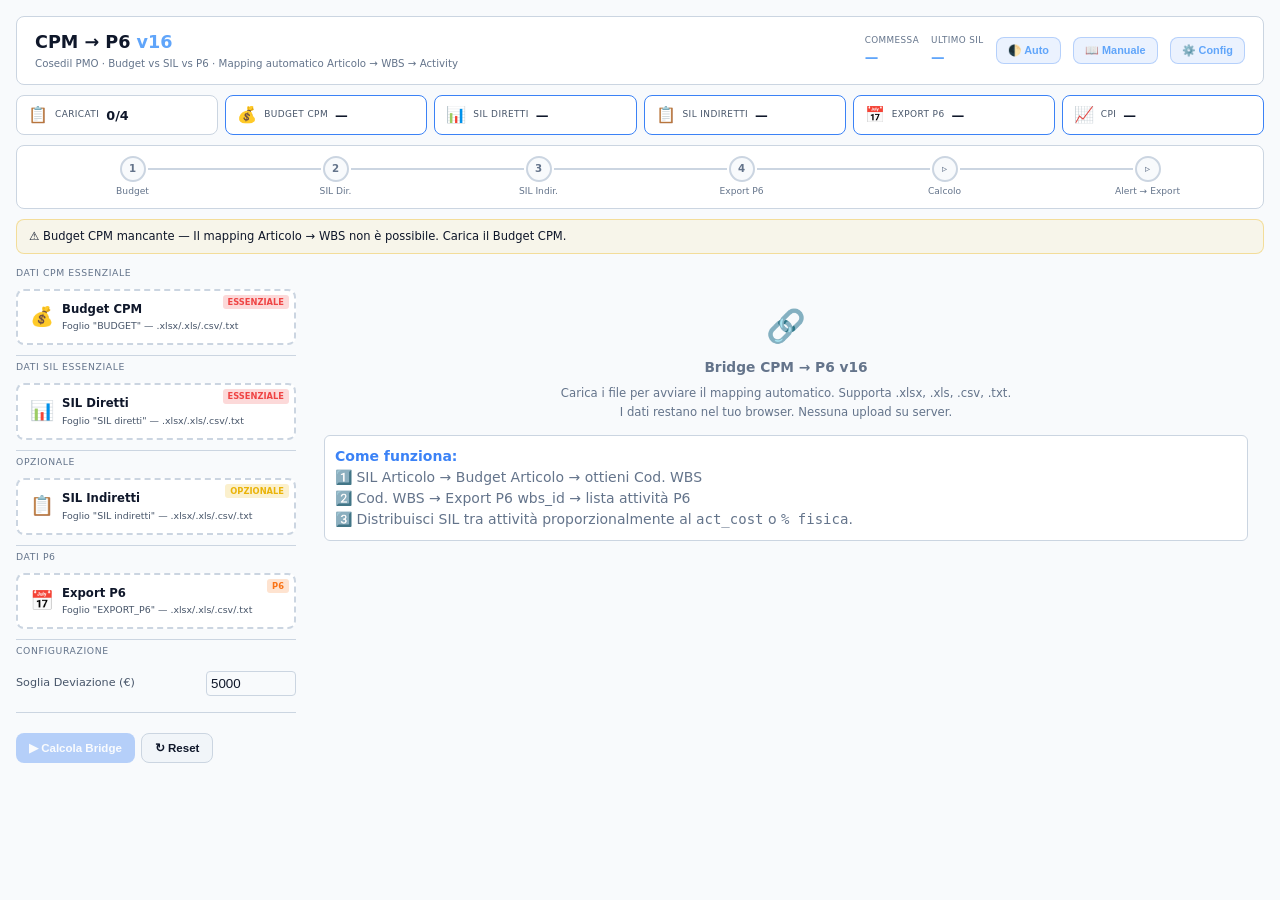
<file: v16/interfaccia.html>
<!DOCTYPE html>
<html lang="it">
<head>
  <meta charset="UTF-8">
  <meta http-equiv="Content-Security-Policy" content="default-src 'none'; script-src 'self'; style-src 'self' 'unsafe-inline'; connect-src 'none';">
  <meta name="viewport" content="width=device-width, initial-scale=1.0">
  <title>CPM → P6 v16 | Cosedil PMO</title>
  <link rel="stylesheet" href="interfaccia.css">
</head>
<body>
  <main class="wrap">
    <header class="hdr" role="banner">
      <div class="hdr-brand">
        <h1>CPM → P6 <em>v16</em></h1>
        <div class="sub">Cosedil PMO · Budget vs SIL vs P6 · Mapping automatico Articolo → WBS → Activity</div>
      </div>
      <div class="hdr-meta">
        <div class="meta-item" role="status">
          <div class="ml">Commessa</div>
          <div class="mv" id="mComm">—</div>
        </div>
        <div class="meta-item" role="status">
          <div class="ml">Ultimo SIL</div>
          <div class="mv" id="mSil">—</div>
        </div>
        <button id="btnTheme" class="btn-doc" aria-label="Cambia tema">🌓 Auto</button>
        <button id="btnDocManuale" class="btn-doc" aria-label="Apri manuale utente">📖 Manuale</button>
        <button id="btnDocConfig" class="btn-doc" aria-label="Apri configurazione tecnica">⚙️ Config</button>
        <button id="btnExpHdr" class="btn-exp-hdr" aria-label="Esporta rapidamente risultato finale">⬇ Esporta Finale</button>
      </div>
    </header>

    <div class="pills" role="group" aria-label="Stato caricamento file">
      <div class="pill" id="pDocs"><span class="pi">📋</span><span class="pl">Caricati</span><span class="pv" id="pDocsV">0/4</span></div>
      <div class="pill info" id="pBudget"><span class="pi">💰</span><span class="pl">Budget CPM</span><span class="pv" id="pBudgetV">—</span></div>
      <div class="pill info" id="pSil"><span class="pi">📊</span><span class="pl">SIL Diretti</span><span class="pv" id="pSilV">—</span></div>
      <div class="pill info" id="pSilI"><span class="pi">📋</span><span class="pl">SIL Indiretti</span><span class="pv" id="pSilIV">—</span></div>
      <div class="pill info" id="pP6"><span class="pi">📅</span><span class="pl">Export P6</span><span class="pv" id="pP6V">—</span></div>
      <div class="pill info" id="pCpi"><span class="pi">📈</span><span class="pl">CPI</span><span class="pv" id="pCpiV">—</span></div>
    </div>

    <div class="flow" role="progressbar" aria-valuenow="0" aria-valuemin="0" aria-valuemax="100" aria-label="Avanzamento elaborazione">
      <div class="fstep" id="f1"><div class="fdot">1</div><div class="flbl">Budget</div></div>
      <div class="fstep" id="f2"><div class="fdot">2</div><div class="flbl">SIL Dir.</div></div>
      <div class="fstep" id="f3"><div class="fdot">3</div><div class="flbl">SIL Indir.</div></div>
      <div class="fstep" id="f4"><div class="fdot">4</div><div class="flbl">Export P6</div></div>
      <div class="fstep" id="f5"><div class="fdot">▹</div><div class="flbl">Calcolo</div></div>
      <div class="fstep" id="f6"><div class="fdot">▹</div><div class="flbl">Alert → Export</div></div>
    </div>

    <div id="progressBar" class="progress" role="status" aria-live="polite" style="display:none">
      <div class="progress-fill" style="width:0%"></div>
      <span class="progress-text">0%</span>
    </div>

    <div class="bnr warn show" id="bnrNoBudget">⚠ Budget CPM mancante — Il mapping Articolo → WBS non è possibile. Carica il Budget CPM.</div>
    <div class="bnr err" id="bnrUnmapped"><span id="bnrUnmTxt"></span></div>
    <div class="bnr ok" id="bnrOk">✓ Bridge completo — Tutti gli articoli SIL mappati su attività P6.</div>
    <div class="bnr err" id="bnrError" style="display:none" aria-live="assertive"></div>

    <div class="layout">
      <section class="inp" aria-label="Caricamento file">
        <div class="inp-label">Dati CPM ESSENZIALE</div>
        <div class="dz" id="dz-budget" data-key="budget" tabindex="0" role="button" aria-label="Carica foglio Budget CPM">
          <div class="dz-ico">💰</div>
          <div class="dz-body">
            <div class="dz-title">Budget CPM</div>
            <div class="dz-desc">Foglio "BUDGET" — .xlsx/.xls/.csv/.txt</div>
          </div>
          <input type="file" accept=".xlsx,.xls,.csv,.txt" aria-hidden="true">
          <span class="dz-badge b-ess">ESSENZIALE</span>
          <div class="dz-info" id="fi-budget"></div>
        </div>
        <div class="preview-area" id="preview-budget" style="display:none">
          <table class="preview-table"><thead id="preview-budget-header"></thead><tbody id="preview-budget-body"></tbody></table>
        </div>

        <div class="inp-label">Dati SIL ESSENZIALE</div>
        <div class="dz" id="dz-sil" data-key="sil" tabindex="0" role="button" aria-label="Carica SIL Diretti">
          <div class="dz-ico">📊</div>
          <div class="dz-body">
            <div class="dz-title">SIL Diretti</div>
            <div class="dz-desc">Foglio "SIL diretti" — .xlsx/.xls/.csv/.txt</div>
          </div>
          <input type="file" accept=".xlsx,.xls,.csv,.txt" aria-hidden="true">
          <span class="dz-badge b-ess">ESSENZIALE</span>
          <div class="dz-info" id="fi-sil"></div>
        </div>
        <div class="preview-area" id="preview-sil" style="display:none">
          <table class="preview-table"><thead id="preview-sil-header"></thead><tbody id="preview-sil-body"></tbody></table>
        </div>

        <div class="inp-label">OPZIONALE</div>
        <div class="dz" id="dz-silI" data-key="silI" tabindex="0" role="button" aria-label="Carica SIL Indiretti">
          <div class="dz-ico">📋</div>
          <div class="dz-body">
            <div class="dz-title">SIL Indiretti</div>
            <div class="dz-desc">Foglio "SIL indiretti" — .xlsx/.xls/.csv/.txt</div>
          </div>
          <input type="file" accept=".xlsx,.xls,.csv,.txt" aria-hidden="true">
          <span class="dz-badge b-opt">OPZIONALE</span>
          <div class="dz-info" id="fi-silI"></div>
        </div>

        <div class="inp-label">Dati P6</div>
        <div class="dz" id="dz-p6" data-key="p6" tabindex="0" role="button" aria-label="Carica Export P6">
          <div class="dz-ico">📅</div>
          <div class="dz-body">
            <div class="dz-title">Export P6</div>
            <div class="dz-desc">Foglio "EXPORT_P6" — .xlsx/.xls/.csv/.txt</div>
          </div>
          <input type="file" accept=".xlsx,.xls,.csv,.txt" aria-hidden="true">
          <span class="dz-badge b-p6">P6</span>
          <div class="dz-info" id="fi-p6"></div>
        </div>
        <div class="preview-area" id="preview-p6" style="display:none">
          <table class="preview-table"><thead id="preview-p6-header"></thead><tbody id="preview-p6-body"></tbody></table>
        </div>

        <div class="inp-label">Configurazione</div>
        <div class="cfg-row">
          <label for="devThreshold">Soglia Deviazione (€)</label>
          <input type="number" id="devThreshold" min="100" step="500" value="5000" style="width:90px;padding:4px;border-radius:4px;border:1px solid var(--border);background:var(--bg);color:var(--tx)">
        </div>

        <hr class="sep">
        <div class="btn-row">
          <button id="btnCalc" class="btn btn-primary" disabled aria-label="Avvia calcolo bridge">▶ Calcola Bridge</button>
          <button id="btnCancel" class="btn btn-ghost" aria-label="Annulla calcolo" style="display:none">✕ Annulla</button>
          <button id="btnReset" class="btn btn-ghost" aria-label="Resetta tutto">↻ Reset</button>
        </div>
      </section>

      <section class="out" aria-label="Risultati elaborazione" id="outArea">
        <div class="empty">
          <div class="e-ico">🔗</div>
          <div class="e-title">Bridge CPM → P6 v16</div>
          <div class="e-desc">Carica i file per avviare il mapping automatico. Supporta .xlsx, .xls, .csv, .txt.<br>
          I dati restano nel tuo browser. Nessuna upload su server.</div>
          <div style="margin-top:12px;text-align:left;background:var(--bg2);padding:10px;border-radius:6px;border:1px solid var(--border)">
            <strong style="color:var(--accent)">Come funziona:</strong><br>
            1️⃣ SIL Articolo → Budget Articolo → ottieni Cod. WBS<br>
            2️⃣ Cod. WBS → Export P6 wbs_id → lista attività P6<br>
            3️⃣ Distribuisci SIL tra attività proporzionalmente al <code>act_cost</code> o <code>% fisica</code>.
          </div>
        </div>
      </section>
    </div>
  </main>

  <div id="toast" class="toast" role="alert" aria-live="assertive"></div>

  <!-- MODAL MAPPING MANUALE WBS -->
  <div id="manualMapModal" class="mmap-overlay" style="display:none" role="dialog" aria-modal="true" tabindex="-1">
    <div class="mmap-box">
      <div class="mmap-hdr">
        <span class="mmap-hdr-title">🔗 Assegna WBS manualmente</span>
        <button class="doc-close" id="mmClose" aria-label="Chiudi">✕</button>
      </div>
      <div class="mmap-body">
        <div class="mmap-row">
          <div class="mmap-label">Articolo SIL non trovato in Budget</div>
          <div class="mmap-val" id="mmArt"></div>
        </div>
        <div class="mmap-row">
          <div class="mmap-label">Importo SIL</div>
          <div class="mmap-val" id="mmImp"></div>
        </div>
        <div class="mmap-row">
          <div class="mmap-label">WBS P6 di destinazione</div>
          <select id="mmWbsSelect" class="mmap-select" aria-label="Seleziona WBS"></select>
        </div>
      </div>
      <div class="mmap-footer">
        <button id="mmCancel" class="btn btn-ghost">Annulla</button>
        <button id="mmConfirm" class="btn btn-primary">✓ Applica e Ricalcola</button>
      </div>
    </div>
  </div>

  <!-- MODAL DOCUMENTAZIONE -->
  <div id="docModal" class="doc-overlay" style="display:none" role="dialog" aria-modal="true" aria-labelledby="docModalTitle" tabindex="-1">
    <div class="doc-box">
      <div class="doc-box-hdr">
        <span class="doc-box-title" id="docModalTitle"></span>
        <button class="doc-close" id="docModalClose" aria-label="Chiudi documentazione">✕</button>
      </div>
      <div class="doc-box-body" id="docModalBody"></div>
    </div>
  </div>

  <!-- CONTENUTO DOCUMENTI (letto via .textContent, non renderizzato) -->
  <pre id="raw-manuale" hidden>
# Manuale Utente — CPM → P6 v16

**Cosedil PMO · Bridge Budget vs SIL vs P6**

---

## Panoramica

Lo strumento **CPM → P6 v16** esegue il mapping automatico tra i dati di avanzamento economico CPM (SIL) e le attività di Oracle Primavera P6. Tutto il calcolo avviene nel browser: nessun dato viene inviato a server esterni.

**Flusso logico in tre passi:**

```
SIL Articolo → Budget Articolo → Cod. WBS
Cod. WBS     → Export P6 wbs_id → Lista Attività P6
SIL Allocato → distribuito tra attività (proporzionale a act_cost o % fisica)
```

---

## File richiesti

| File | Etichetta | Obbligatorio | Foglio atteso |
|------|-----------|:---:|---------------|
| Budget CPM | 💰 Budget CPM | **Sì** | BUDGET |
| SIL Diretti | 📊 SIL Diretti | **Sì** | SIL diretti |
| Export P6 | 📅 Export P6 | **Sì** | EXPORT_P6 |
| SIL Indiretti | 📋 SIL Indiretti | No | SIL indiretti |

Formati accettati: `.xlsx`, `.xls`, `.csv`, `.txt`
Limite dimensione: **30 MB** per file
Limite righe: **50.000 righe** per file (troncamento automatico oltre)

---

## Struttura colonne attese

**Budget CPM** — `Cod. WBS`, `Articolo`, `Importo Costo (€)`

**SIL Diretti / Indiretti** — `Cod. S.I.L.`, `Articolo`, `Importo`

**Export P6** — `task_code` (o `Activity ID`), `wbs_id` (o `WBS Code`), `act_cost`, `calc_phys_complete_pct`, `status_code`, `act_name`

---

## Procedura di utilizzo

### 1. Caricamento file

Trascina i file nelle aree (drag &amp; drop) oppure fai clic per aprire il selettore. Dopo il caricamento la pillola corrispondente diventa verde e compare l'anteprima delle prime righe. Il pulsante **▶ Calcola Bridge** si attiva quando sono caricati i tre file obbligatori.

### 2. Calcolo

Premi **▶ Calcola Bridge**. La barra di avanzamento mostra le fasi:

| % | Fase |
|---|------|
| 10% | Parsing Budget CPM |
| 30% | Parsing SIL |
| 50% | Parsing Export P6 |
| 60% | Aggregazione SIL per articolo |
| 75% | Mapping Articolo → WBS |
| 85% | Distribuzione WBS → Activity P6 |
| 95% | Calcolo KPI e Alert |
| 100% | Completato |

### 3. Lettura risultati

I risultati si articolano in quattro schede:

#### Scheda Riepilogo WBS

Tabella aggregata per codice WBS con colonne: WBS, Des. WBS, SIL (€), P6 Costo (€), Delta (€), N. Att., Budget (€), Status. Riga **TOTALE** in fondo.

#### Scheda Distribuzione P6

Dettaglio per singola attività P6 con metodo di distribuzione:

| Tag | Metodo | Quando applicato |
|-----|--------|-----------------|
| COST | Proporzionale a act_cost | act_cost totale WBS &gt; 0 |
| PHY | Proporzionale a % fisica | act_cost = 0 ma phys% &gt; 0 |
| EQ | Quota uguale tra attività | Entrambi i valori = 0 |

#### Scheda Alert

- **⚠️ WARN** — attività con SIL assegnato ma % fisica = 0 (e non "Not Started")
- **🚨 ERR** — articoli SIL non trovati nel Budget CPM
- **🚨 ERR** — WBS presenti nel SIL ma assenti dall'Export P6

#### Scheda Deviazioni

Attività il cui scarto |SIL − P6 Costo| supera la soglia configurata. Colonne: WBS, Activity ID, Delta, Valore assoluto, % sul P6 Costo.

---

## KPI principali

| KPI | Descrizione |
|-----|-------------|
| SIL Allocato (€) | Totale SIL correttamente mappato su attività P6 |
| P6 Costo (€) | Somma act_cost di tutte le attività mappate |
| Budget CPM (€) | Totale budget da file CPM |
| CPI | Cost Performance Index = SIL Allocato / P6 Costo |
| SIL Mappato % | Quota del SIL totale che ha trovato corrispondenza in P6 |

Il **CPI** è semaforo: verde se 0,95 ≤ CPI ≤ 1,05 · arancio se CPI &gt; 1,05 · rosso se CPI &lt; 0,95.

---

## Messaggi di stato

| Banner | Significato |
|--------|-------------|
| ⚠ Budget CPM mancante | Nessun Budget caricato — il mapping non è possibile |
| 🚨 X art. non in Budget + Y WBS non in P6 | Articoli o WBS senza corrispondenza |
| ✓ Bridge completo | Tutti gli articoli SIL mappati correttamente |

---

## Note operative

- L'Export P6 accetta sia il formato standard Primavera (`task_code`, `wbs_id`) sia il formato report esteso (`Activity ID`, `WBS Code`): conversione automatica.
- Il matching Articolo → WBS è case-insensitive con normalizzazione spazi.
- I dati non vengono mai inviati fuori dal browser (CSP `connect-src 'none'`).
- Reset: cancella tutti i file e i risultati; la soglia di deviazione viene mantenuta.
  </pre>

  <pre id="raw-config" hidden>
# Configurazione — CPM → P6 v16

**Cosedil PMO · Parametri tecnici e personalizzazione**

---

## Soglia Deviazione

**Campo:** `Soglia Deviazione (€)` — pannello sinistro, sezione *Configurazione*

Controlla quale scarto minimo tra SIL allocato e P6 Costo viene segnalato nella scheda **Deviazioni**.

| Parametro | Valore |
|-----------|--------|
| Predefinito | 5.000 € |
| Minimo | 100 € |
| Passo | 500 € |
| Massimo | 10.000.000 € |

La soglia viene salvata in `localStorage` (chiave `bridge_threshold`) e ripristinata alla riapertura. Un'attività compare nelle Deviazioni se `|SIL − P6 Costo| ≥ soglia`.

---

## Nomi foglio attesi (SHEET_HINTS)

| File | Alias cercati (priorità ordine) |
|------|--------------------------------|
| Budget CPM | BUDGET · Budget · budget · BUDGET CPM |
| SIL Diretti | SIL diretti · SIL Diretti · SIL_DIRETTI |
| SIL Indiretti | SIL indiretti · SIL Indiretti · SIL_INDIRETTI |
| Export P6 | EXPORT_P6 · Export_P6 · export_p6 · EXPORT P6 |

Se nessun alias corrisponde, viene usato il **primo foglio** del workbook.

---

## Colonne riconosciute

Le intestazioni vengono cercate nelle prime 12 righe; match su sottostringa case-insensitive.

**Budget CPM** — `cod. wbs` · `articolo` · `importo costo` · `costo` · `budget` · `wbs`

**SIL Diretti / Indiretti** — `cod. s.i.l.` · `articolo` · `importo` · `sil` · `costo`

**Export P6** — `task_code` · `wbs_id` · `act_cost` · `calc_phys_complete_pct` · `status_code` · `act_name`

Per Export P6 è supportata anche la variante con intestazioni estese (`Activity ID`, `WBS Code`, `Actual Total Cost`, `Physical % Complete`, ecc.): conversione automatica prima del parsing.

---

## Normalizzazione WBS

I codici WBS vengono normalizzati prima di qualsiasi confronto:

- Conversione in uppercase, trim
- Split sul carattere `.`
- Segmenti **numerici puri**: rimossi gli zeri iniziali (`01` → `1`)
- Segmenti **alfanumerici**: mantenuti invariati

| Input | Normalizzato |
|-------|-------------|
| 01.002.A | 1.2.A |
| WBS.010 | WBS.10 |
| A.B.C | A.B.C |

---

## Normalizzazione Articolo

- Conversione in lowercase
- Collasso spazi multipli
- Trim iniziale e finale

Il matching Articolo → WBS usa tre livelli di fallback:

| Priorità | Metodo | Dettaglio |
|----------|--------|-----------|
| 1 | Match esatto | Articolo normalizzato |
| 2 | Match prefisso | Primi 8 caratteri |
| 3 | Match fuzzy | Sottostringa 5 caratteri |

---

## Metodi di distribuzione SIL → Attività P6

Quando una WBS ha più attività P6 associate:

| Priorità | Metodo | Condizione | Tag |
|----------|--------|------------|-----|
| 1 | Proporzionale a act_cost | Somma act_cost WBS &gt; 0 | COST |
| 2 | Proporzionale a % fisica | act_cost = 0 e somma phys% &gt; 0 | PHY |
| 3 | Quota equa | Tutti i valori = 0 | EQ |

---

## Limiti tecnici

| Parametro | Valore |
|-----------|--------|
| Dimensione massima file | 30 MB |
| Righe massime per file | 50.000 (troncamento) |
| Righe esaminate per header | 12 |
| Righe anteprima UI | 5 |
| Timeout alert errore | 6.000 ms |
| Timeout toast notifica | 3.500 ms |

---

## LocalStorage

| Chiave | Tipo | Contenuto |
|--------|------|-----------|
| `bridge_threshold` | number | Soglia deviazione in euro (default 5000) |

Nessun altro dato viene persistito tra sessioni.

---

## Sicurezza e privacy

- **CSP attiva:** `default-src 'none'; script-src 'self'; style-src 'self' 'unsafe-inline'; connect-src 'none'`
- Nessuna chiamata di rete: tutti i calcoli avvengono nel browser
- Output DOM costruito via `textContent` / `createElement` — nessuna interpolazione HTML da dati utente
- Messaggi di errore sanitizzati (rimossi `&lt;` e `&gt;`) prima della visualizzazione

---

## Requisiti browser

Chrome 90+ · Firefox 88+ · Edge 90+ · Safari 14+

JavaScript abilitato. RAM consigliata: almeno 512 MB per file da 30 MB / 50.000 righe.
  </pre>

  <script src="xlsx.full.min.js"></script>
  <script src="interfaccia.js"></script>
</body>
</html>

  <!-- Creato da Alessio Mangiagi ><(((º> sabusabu <º)))>< -->
</file>
<file: v16/interfaccia.css>
:root {
  --bg: #0f172a; --bg2: #1e293b; --bg3: #334155;
  --tx: #e2e8f0; --tx2: #94a3b8; --tx3: #64748b;
  --accent: #3b82f6; --a2: #60a5fa;
  --green: #22c55e; --yellow: #eab308; --red: #ef4444; --orange: #f97316; --purple: #a855f7;
  --border: #475569; --r: 8px;
}

@media (prefers-color-scheme: light) {
  :root {
    --bg: #f8fafc; --bg2: #ffffff; --bg3: #f1f5f9;
    --tx: #0f172a; --tx2: #475569; --tx3: #64748b;
    --border: #cbd5e1;
  }
}

* { margin:0; padding:0; box-sizing:border-box; }
body { font-family:'Segoe UI',system-ui,sans-serif; background:var(--bg); color:var(--tx); min-height:100vh; font-size:14px; line-height:1.5; }
.wrap { max-width:1600px; margin:0 auto; padding:16px; }

.hdr { display:flex; align-items:center; justify-content:space-between; padding:12px 18px; background:var(--bg2); border-radius:var(--r); border:1px solid var(--border); margin-bottom:10px; gap:10px; flex-wrap:wrap; }
.hdr-brand h1 { font-size:1.1rem; font-weight:700; }
.hdr-brand h1 em { color:var(--a2); font-style:normal; }
.hdr-brand .sub { font-size:.64rem; color:var(--tx3); margin-top:1px; }
.hdr-meta { display:flex; align-items:center; gap:12px; flex-shrink:0; flex-wrap:wrap; }
.meta-item .ml { font-size:.55rem; color:var(--tx3); text-transform:uppercase; letter-spacing:.4px; }
.meta-item .mv { font-size:.85rem; font-weight:700; color:var(--a2); }
.btn-exp-hdr { padding:7px 14px; border:none; border-radius:var(--r); font-size:.72rem; font-weight:700; cursor:pointer; background:rgba(34,197,94,.12); color:var(--green); border:1px solid rgba(34,197,94,.35); transition:all .2s; display:none; align-items:center; gap:5px; }
.btn-exp-hdr:hover { background:rgba(34,197,94,.22); }
.btn-exp-hdr.show { display:flex; }

.pills { display:flex; gap:7px; margin-bottom:10px; flex-wrap:wrap; }
.pill { display:flex; align-items:center; gap:7px; padding:7px 11px; background:var(--bg2); border-radius:var(--r); border:1px solid var(--border); flex:1; min-width:100px; }
.pill .pi { font-size:1rem; }
.pill .pl { font-size:.56rem; color:var(--tx2); text-transform:uppercase; letter-spacing:.4px; }
.pill .pv { font-size:.8rem; font-weight:600; margin-top:1px; }
.pill.ok { border-color:var(--green); } .pill.warn { border-color:var(--yellow); } .pill.err { border-color:var(--red); } .pill.info { border-color:var(--accent); }

.flow { display:flex; align-items:center; background:var(--bg2); border-radius:var(--r); border:1px solid var(--border); padding:10px 14px; margin-bottom:10px; }
.fstep { flex:1; display:flex; flex-direction:column; align-items:center; position:relative; padding:0 3px; }
.fstep::after { content:''; position:absolute; top:12px; left:calc(50% + 15px); width:calc(100% - 30px); height:2px; background:var(--border); transition:background .3s; }
.fstep:last-child::after { display:none; }
.fstep.done::after { background:var(--green); }
.fdot { width:26px; height:26px; border-radius:50%; display:flex; align-items:center; justify-content:center; font-size:.64rem; font-weight:700; border:2px solid var(--border); background:var(--bg); color:var(--tx3); transition:all .3s; margin-bottom:4px; }
.flbl { font-size:.57rem; color:var(--tx3); text-align:center; line-height:1.3; }
.fstep.done .fdot { background:var(--green); border-color:var(--green); color:#fff; } .fstep.done .flbl { color:var(--green); }
.fstep.warn .fdot { background:var(--yellow); border-color:var(--yellow); color:#000; } .fstep.warn .flbl { color:var(--yellow); }
.fstep.out .fdot { background:var(--orange); border-color:var(--orange); color:#fff; } .fstep.out .flbl { color:var(--orange); }

.progress { background:var(--bg2); border-radius:4px; height:6px; margin-bottom:8px; position:relative; overflow:hidden; }
.progress-fill { height:100%; background:var(--accent); transition:width .2s ease; }
.progress-text { position:absolute; right:6px; top:-18px; font-size:.6rem; color:var(--tx2); }

.bnr { padding:8px 12px; border-radius:var(--r); margin-bottom:8px; display:none; align-items:flex-start; gap:8px; font-size:.72rem; line-height:1.5; }
.bnr.show { display:flex; }
.bnr.warn { background:rgba(234,179,8,.07); border:1px solid rgba(234,179,8,.35); }
.bnr.err { background:rgba(239,68,68,.07); border:1px solid rgba(239,68,68,.35); }
.bnr.ok { background:rgba(34,197,94,.07); border:1px solid rgba(34,197,94,.35); }

.layout { display:grid; grid-template-columns:280px 1fr; gap:12px; }
@media(max-width:820px) { .layout { grid-template-columns:1fr; } }

.inp { display:flex; flex-direction:column; gap:7px; }
.inp-label { font-size:.58rem; color:var(--tx3); text-transform:uppercase; letter-spacing:.6px; padding:4px 0 2px; border-top:1px solid var(--border); margin-top:3px; }
.inp-label:first-child { border-top:none; margin-top:0; }
.cfg-row { display:flex; align-items:center; justify-content:space-between; padding:4px 0; font-size:.7rem; color:var(--tx2); }

.dz { padding:10px 12px; background:var(--bg2); border:2px dashed var(--border); border-radius:var(--r); cursor:pointer; transition:all .2s; position:relative; display:flex; align-items:center; gap:8px; }
.dz:hover, .dz.over { border-color:var(--accent); background:rgba(59,130,246,.04); }
.dz.loaded { border-color:var(--green); border-style:solid; background:rgba(34,197,94,.04); }
.dz:focus-visible { outline:2px solid var(--accent); outline-offset:2px; }
.dz-ico { font-size:1.2rem; flex-shrink:0; }
.dz-body { flex:1; min-width:0; }
.dz-title { font-size:.73rem; font-weight:600; margin-bottom:1px; }
.dz-desc { font-size:.59rem; color:var(--tx2); }
.dz-info { font-size:.57rem; color:var(--green); margin-top:2px; display:none; overflow:hidden; text-overflow:ellipsis; white-space:nowrap; }
.dz.loaded .dz-info { display:block; }
.dz-badge { position:absolute; top:4px; right:5px; font-size:.52rem; padding:1px 5px; border-radius:3px; font-weight:700; }
.b-ess { background:rgba(239,68,68,.2); color:var(--red); }
.b-opt { background:rgba(234,179,8,.2); color:var(--yellow); }
.b-p6 { background:rgba(249,115,22,.2); color:var(--orange); }
input[type=file] { display:none; }

hr.sep { border:none; border-top:1px solid var(--border); margin:5px 0; }
.btn { padding:7px 13px; border:none; border-radius:var(--r); font-size:.72rem; font-weight:600; cursor:pointer; transition:all .2s; display:inline-flex; align-items:center; gap:5px; }
.btn:focus-visible { outline:2px solid var(--a2); outline-offset:2px; }
.btn-primary { background:var(--accent); color:#fff; } .btn-primary:hover { background:var(--a2); } .btn-primary:disabled { opacity:.35; cursor:not-allowed; }
.btn-ghost { background:var(--bg3); color:var(--tx); border:1px solid var(--border); } .btn-ghost:hover { background:var(--border); }
.btn-green { background:rgba(34,197,94,.12); color:var(--green); border:1px solid rgba(34,197,94,.3); } .btn-green:hover { background:rgba(34,197,94,.2); }
.btn-purple { background:rgba(168,85,247,.12); color:var(--purple); border:1px solid rgba(168,85,247,.3); } .btn-purple:hover { background:rgba(168,85,247,.2); }
.btn-row { display:flex; gap:6px; flex-wrap:wrap; margin-top:8px; }

.out { display:flex; flex-direction:column; gap:10px; }
.empty { text-align:center; padding:40px 16px; color:var(--tx3); }
.e-ico { font-size:2rem; margin-bottom:7px; } .e-title { font-size:.86rem; font-weight:600; margin-bottom:6px; }
.e-desc { font-size:.73rem; line-height:1.7; }

.card { background:var(--bg2); border-radius:var(--r); border:1px solid var(--border); overflow:hidden; }
.card-head { padding:9px 13px; border-bottom:1px solid var(--border); display:flex; align-items:center; justify-content:space-between; gap:7px; flex-wrap:wrap; }
.card-head h3 { font-size:.8rem; font-weight:600; }
.card-body { padding:12px; }
.card-scroll { max-height:400px; overflow-y:auto; }

.kgrid { display:grid; grid-template-columns:repeat(auto-fit,minmax(100px,1fr)); gap:6px; }
.kpi { padding:8px 10px; background:var(--bg); border-radius:6px; text-align:center; border:1px solid transparent; }
.kpi.ok { border-color:rgba(34,197,94,.22); } .kpi.err { border-color:rgba(239,68,68,.22); }
.kpi.warn { border-color:rgba(234,179,8,.22); } .kpi.info { border-color:rgba(59,130,246,.22); }
.kv { font-size:1.05rem; font-weight:700; margin-bottom:2px; } .kl { font-size:.55rem; color:var(--tx2); text-transform:uppercase; letter-spacing:.3px; }

.tabs { display:flex; background:var(--bg3); overflow-x:auto; border-bottom:1px solid var(--border); }
.tab { padding:8px 13px; font-size:.69rem; cursor:pointer; color:var(--tx2); border-bottom:2px solid transparent; white-space:nowrap; transition:all .2s; }
.tab.active { color:var(--a2); border-bottom-color:var(--accent); background:rgba(59,130,246,.05); }
.tab:focus-visible { outline:2px solid var(--a2); outline-offset:-2px; border-radius:2px; }
.tab .tn { display:inline-block; border-radius:8px; padding:1px 5px; font-size:.55rem; margin-left:3px; font-weight:700; }
.tn-alert { background:var(--red); color:#fff; } .tn-dev { background:var(--orange); color:#fff; }
.tn-exp { background:var(--green); color:#fff; } .tn-bri { background:var(--purple); color:#fff; }
.tc { display:none; } .tc.active { display:block; }

table { width:100%; border-collapse:collapse; font-size:.7rem; }
th, td { padding:5px 8px; text-align:left; border-bottom:1px solid rgba(71,85,105,.2); }
th { background:rgba(51,65,85,.85); color:var(--tx2); font-weight:600; text-transform:uppercase; font-size:.57rem; letter-spacing:.4px; position:sticky; top:0; z-index:2; }
td { color:var(--tx); } tr:hover td { background:rgba(59,130,246,.04); }
tr.r-total td { background:rgba(51,65,85,.6)!important; font-weight:700; border-top:2px solid var(--border); }
tr.r-miss td { background:rgba(239,68,68,.04); } tr.r-over td { background:rgba(249,115,22,.04); }
tr.r-ok td { background:rgba(34,197,94,.03); } tr.r-bri td { background:rgba(168,85,247,.04); }

.ok-t { color:var(--green); } .warn-t { color:var(--yellow); } .err-t { color:var(--red); } .ora-t { color:var(--orange); } .pur-t { color:var(--purple); }
.tag { display:inline-block; padding:1px 5px; border-radius:3px; font-size:.55rem; font-weight:700; letter-spacing:.3; }
.tag-ok { background:rgba(34,197,94,.15); color:var(--green); }
.tag-warn { background:rgba(234,179,8,.15); color:var(--yellow); }
.tag-err { background:rgba(239,68,68,.15); color:var(--red); }
.tag-bri { background:rgba(168,85,247,.15); color:var(--purple); }
.tag-phy { background:rgba(59,130,246,.15); color:var(--a2); }
.tag-eq { background:rgba(100,116,139,.15); color:var(--tx2); }

.log-box { background:var(--bg); border-radius:6px; border:1px solid var(--border); padding:8px 10px; font-size:.63rem; font-family:monospace; color:var(--tx2); max-height:300px; overflow-y:auto; white-space:pre-wrap; line-height:1.6; }

.preview-table { width:100%; border-collapse:collapse; font-size:.65rem; max-height:150px; overflow-y:auto; }
.preview-table th, .preview-table td { padding:4px 6px; text-align:left; border-bottom:1px solid rgba(71,85,105,.2); white-space:nowrap; overflow:hidden; text-overflow:ellipsis; max-width:150px; }
.preview-table th { background:rgba(51,65,85,.85); color:var(--tx2); font-weight:600; text-transform:uppercase; font-size:.55rem; letter-spacing:.4px; position:sticky; top:0; z-index:2; }
.preview-table td { color:var(--tx); max-height:20px; overflow:hidden; }
.preview-table tbody tr:nth-child(odd) { background:rgba(30,41,59,.4); }
.preview-table tbody tr:hover { background:rgba(59,130,246,.2); }

.toast { position:fixed; bottom:16px; right:16px; padding:9px 15px; border-radius:var(--r); font-size:.73rem; font-weight:500; z-index:9999; transform:translateY(80px); opacity:0; transition:all .25s; pointer-events:none; box-shadow:0 4px 16px rgba(0,0,0,.4); }
.toast.show { transform:translateY(0); opacity:1; }
.toast.ok { background:var(--green); color:#fff; } .toast.err { background:var(--red); color:#fff; }
.toast.warn { background:var(--yellow); color:#000; } .toast.info { background:var(--accent); color:#fff; }

::-webkit-scrollbar { width:4px; height:4px; }
::-webkit-scrollbar-track { background:var(--bg); }
::-webkit-scrollbar-thumb { background:var(--bg3); border-radius:2px; }

/* ── DOC BUTTONS ─────────────────────────────────────────────────────────── */
.btn-doc { padding:6px 11px; border-radius:var(--r); font-size:.68rem; font-weight:600; cursor:pointer; background:rgba(59,130,246,.1); color:var(--a2); border:1px solid rgba(59,130,246,.3); transition:all .2s; }
.btn-doc:hover { background:rgba(59,130,246,.22); }
.btn-doc:focus-visible { outline:2px solid var(--a2); outline-offset:2px; }

/* ── DOC MODAL ───────────────────────────────────────────────────────────── */
.doc-overlay { position:fixed; inset:0; background:rgba(0,0,0,.72); display:flex; align-items:center; justify-content:center; z-index:10000; padding:16px; backdrop-filter:blur(3px); }
.doc-box { background:var(--bg2); border:1px solid var(--border); border-radius:10px; width:min(860px,100%); max-height:90vh; display:flex; flex-direction:column; overflow:hidden; box-shadow:0 24px 64px rgba(0,0,0,.6); }
.doc-box-hdr { display:flex; align-items:center; justify-content:space-between; padding:13px 18px; border-bottom:1px solid var(--border); flex-shrink:0; background:var(--bg3); }
.doc-box-title { font-size:.92rem; font-weight:700; }
.doc-close { background:none; border:none; color:var(--tx3); font-size:1.1rem; cursor:pointer; padding:3px 8px; border-radius:4px; transition:all .15s; line-height:1; }
.doc-close:hover { background:rgba(239,68,68,.15); color:var(--red); }
.doc-close:focus-visible { outline:2px solid var(--a2); outline-offset:2px; }
.doc-box-body { padding:20px 24px; overflow-y:auto; flex:1; font-size:.8rem; line-height:1.8; }

/* Doc content rendering */
.doc-box-body h1 { font-size:1.05rem; font-weight:700; color:var(--a2); margin:0 0 14px; padding-bottom:8px; border-bottom:2px solid var(--accent); }
.doc-box-body h2 { font-size:.87rem; font-weight:700; color:var(--tx); margin:24px 0 8px; padding-bottom:5px; border-bottom:1px solid var(--border); }
.doc-box-body h3 { font-size:.77rem; font-weight:700; color:var(--a2); margin:16px 0 6px; }
.doc-box-body h4 { font-size:.74rem; font-weight:600; color:var(--tx2); margin:12px 0 4px; }
.doc-box-body p { margin:5px 0; color:var(--tx2); }
.doc-box-body strong { color:var(--tx); font-weight:600; }
.doc-box-body code { background:var(--bg3); color:var(--a2); padding:1px 5px; border-radius:3px; font-family:monospace; font-size:.74rem; }
.doc-box-body pre { background:var(--bg); border:1px solid var(--border); border-radius:6px; padding:10px 14px; margin:10px 0; overflow-x:auto; }
.doc-box-body pre code { background:none; padding:0; color:var(--tx2); font-size:.71rem; line-height:1.7; }
.doc-box-body hr { border:none; border-top:1px solid var(--border); margin:20px 0; }
.doc-box-body ul { padding-left:20px; margin:6px 0; }
.doc-box-body li { color:var(--tx2); margin:4px 0; }
.doc-box-body table { width:100%; border-collapse:collapse; margin:10px 0; font-size:.73rem; }
.doc-box-body th { background:var(--bg3); color:var(--tx2); padding:5px 9px; text-align:left; font-weight:600; font-size:.62rem; text-transform:uppercase; letter-spacing:.3px; border-bottom:1px solid var(--border); }
.doc-box-body td { padding:5px 9px; border-bottom:1px solid rgba(71,85,105,.18); color:var(--tx); }
.doc-box-body tr:hover td { background:rgba(59,130,246,.04); }
.doc-box-body br { display:block; content:''; margin:4px 0; }


/* ── THEME OVERRIDES ──────────────────────────────────────────────────────── */
body.theme-dark { --bg:#0f172a; --bg2:#1e293b; --bg3:#334155; --tx:#e2e8f0; --tx2:#94a3b8; --tx3:#64748b; --accent:#3b82f6; --a2:#60a5fa; --border:#475569; }
body.theme-light { --bg:#f8fafc; --bg2:#ffffff; --bg3:#f1f5f9; --tx:#0f172a; --tx2:#475569; --tx3:#64748b; --accent:#3b82f6; --a2:#2563eb; --green:#16a34a; --border:#cbd5e1; }

/* ── SORT INDICATORS ──────────────────────────────────────────────────────── */
th.th-sort { cursor:pointer; user-select:none; }
th.th-sort:hover { background:rgba(59,130,246,.1); }
th.sort-asc::after { content:' ▲'; font-size:.45rem; opacity:.7; }
th.sort-desc::after { content:' ▼'; font-size:.45rem; opacity:.7; }

/* ── TAB TOOLBAR ──────────────────────────────────────────────────────────── */
.tab-toolbar { display:flex; align-items:center; justify-content:space-between; padding:4px 0 8px; margin-bottom:6px; border-bottom:1px solid var(--border); }
.tab-toolbar-lbl { font-size:.72rem; font-weight:600; color:var(--tx2); }
.btn-xs { padding:3px 8px !important; font-size:.6rem !important; }

/* ── TAB SEARCH ───────────────────────────────────────────────────────────── */
.tab-search { width:100%; padding:6px 10px; margin-bottom:8px; background:var(--bg); border:1px solid var(--border); border-radius:var(--r); color:var(--tx); font-size:.72rem; display:block; }
.tab-search:focus { outline:none; border-color:var(--accent); }
.tab-search::placeholder { color:var(--tx3); }

/* ── MANUAL MAP MODAL ─────────────────────────────────────────────────────── */
.mmap-overlay { position:fixed; inset:0; background:rgba(0,0,0,.72); display:flex; align-items:center; justify-content:center; z-index:10001; padding:16px; backdrop-filter:blur(3px); }
.mmap-box { background:var(--bg2); border:1px solid var(--border); border-radius:10px; width:min(480px,100%); overflow:hidden; box-shadow:0 24px 64px rgba(0,0,0,.6); }
.mmap-hdr { display:flex; align-items:center; justify-content:space-between; padding:12px 16px; border-bottom:1px solid var(--border); background:var(--bg3); }
.mmap-hdr-title { font-size:.86rem; font-weight:700; }
.mmap-body { padding:16px; display:flex; flex-direction:column; gap:10px; }
.mmap-row { display:flex; flex-direction:column; gap:3px; }
.mmap-label { font-size:.58rem; color:var(--tx3); text-transform:uppercase; letter-spacing:.4px; }
.mmap-val { font-size:.82rem; font-weight:600; color:var(--tx); word-break:break-all; }
.mmap-select { width:100%; padding:7px 10px; background:var(--bg); border:1px solid var(--border); border-radius:var(--r); color:var(--tx); font-size:.75rem; }
.mmap-select:focus { outline:none; border-color:var(--accent); }
.mmap-footer { display:flex; gap:8px; justify-content:flex-end; padding:10px 16px; border-top:1px solid var(--border); background:var(--bg3); }

/* ── MANUAL MAP BUTTON IN TABLE ───────────────────────────────────────────── */
.btn-map-art { padding:3px 8px; font-size:.6rem; font-weight:600; cursor:pointer; background:rgba(59,130,246,.12); color:var(--a2); border:1px solid rgba(59,130,246,.3); border-radius:4px; white-space:nowrap; transition:all .15s; }
.btn-map-art:hover { background:rgba(59,130,246,.25); }
.btn-map-art.applied { background:rgba(34,197,94,.15); color:var(--green); border-color:rgba(34,197,94,.4); cursor:default; }

/*Creato da Alessio Mangiagi ><(((º> sabusabu <º)))><*/
</file>
